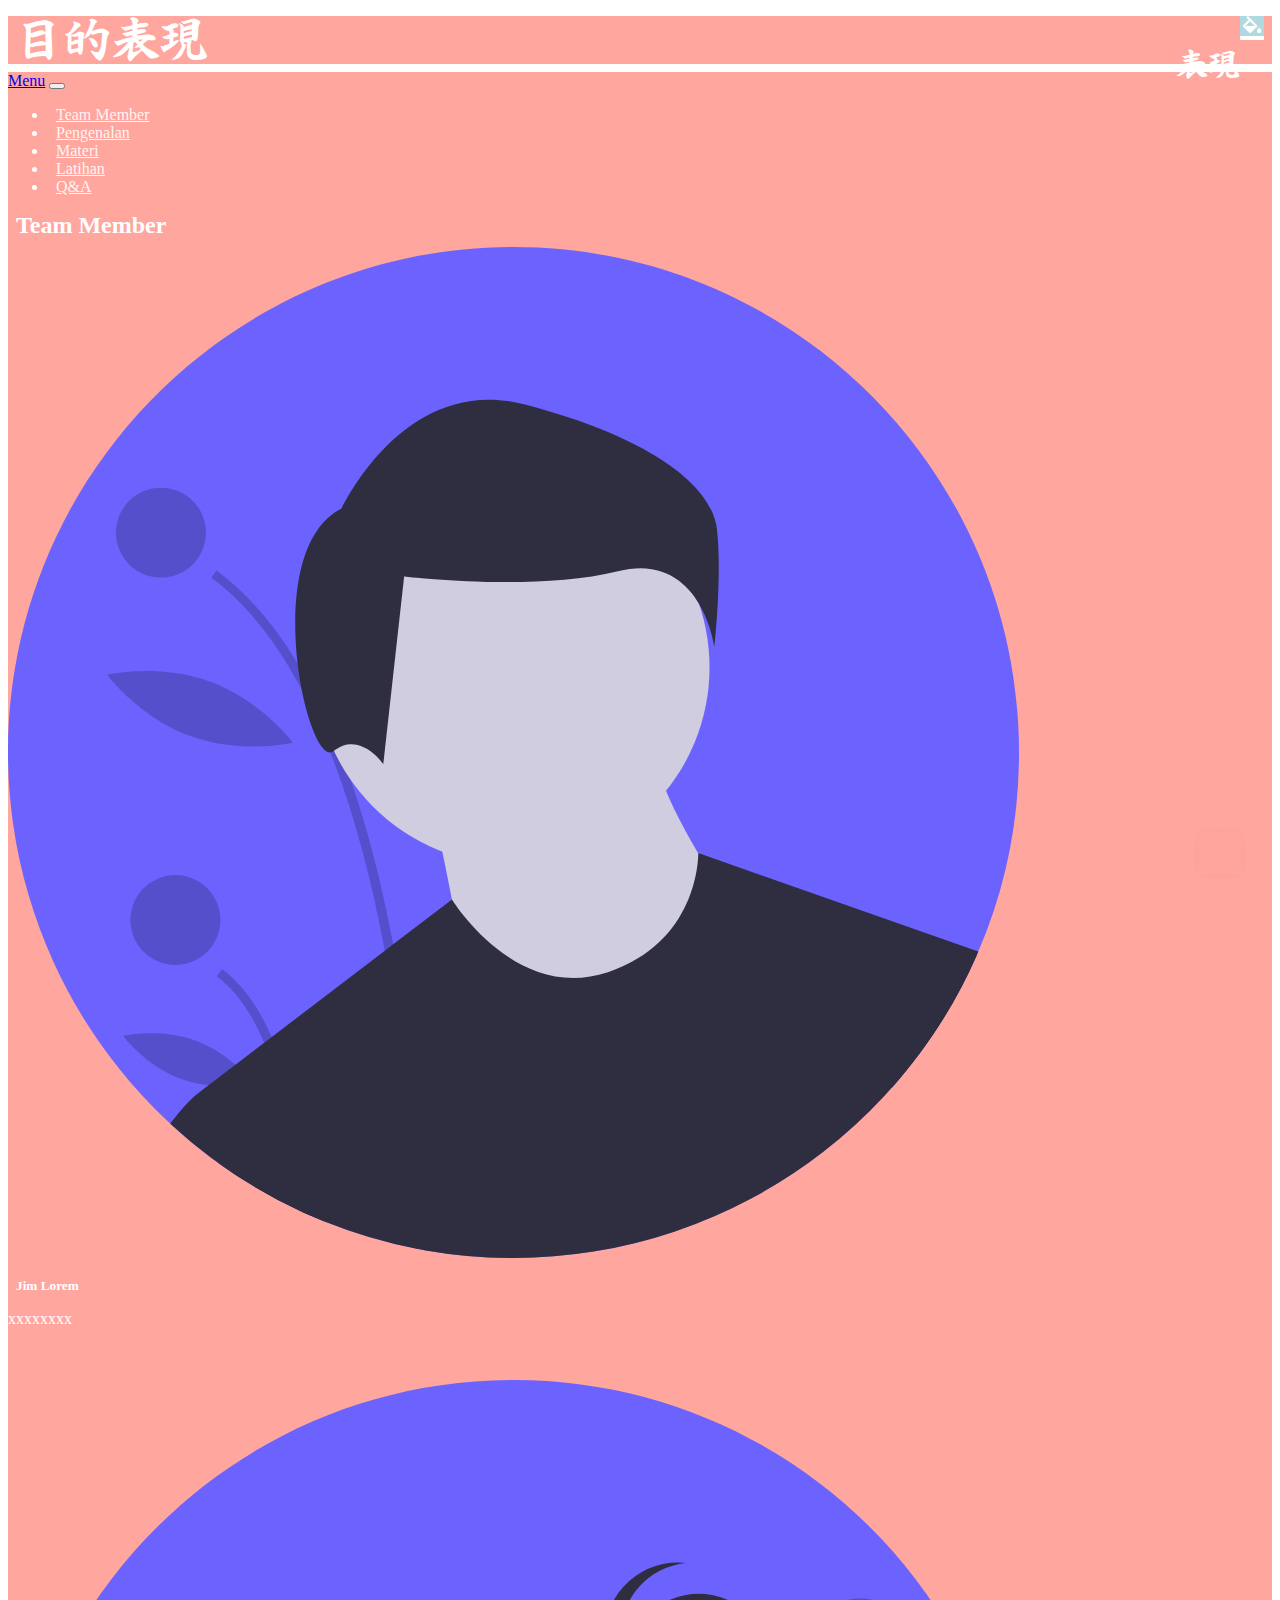
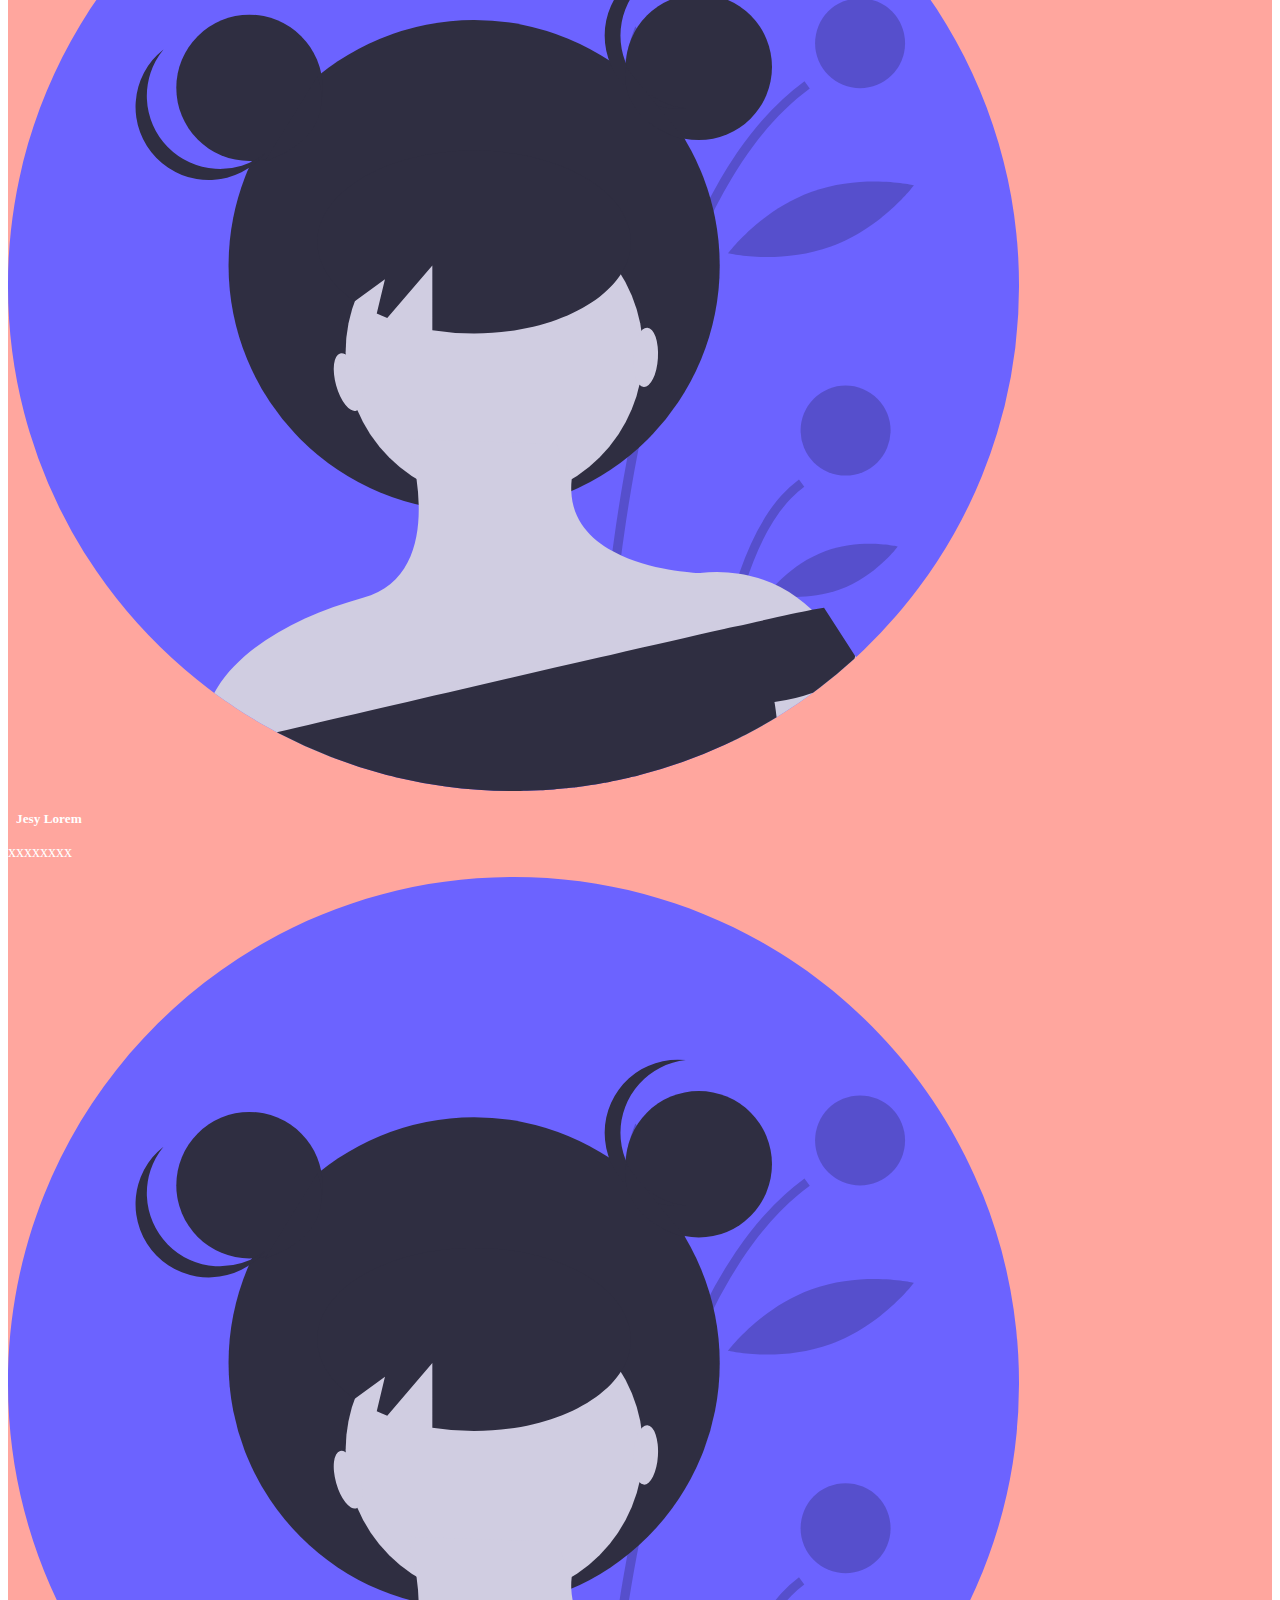
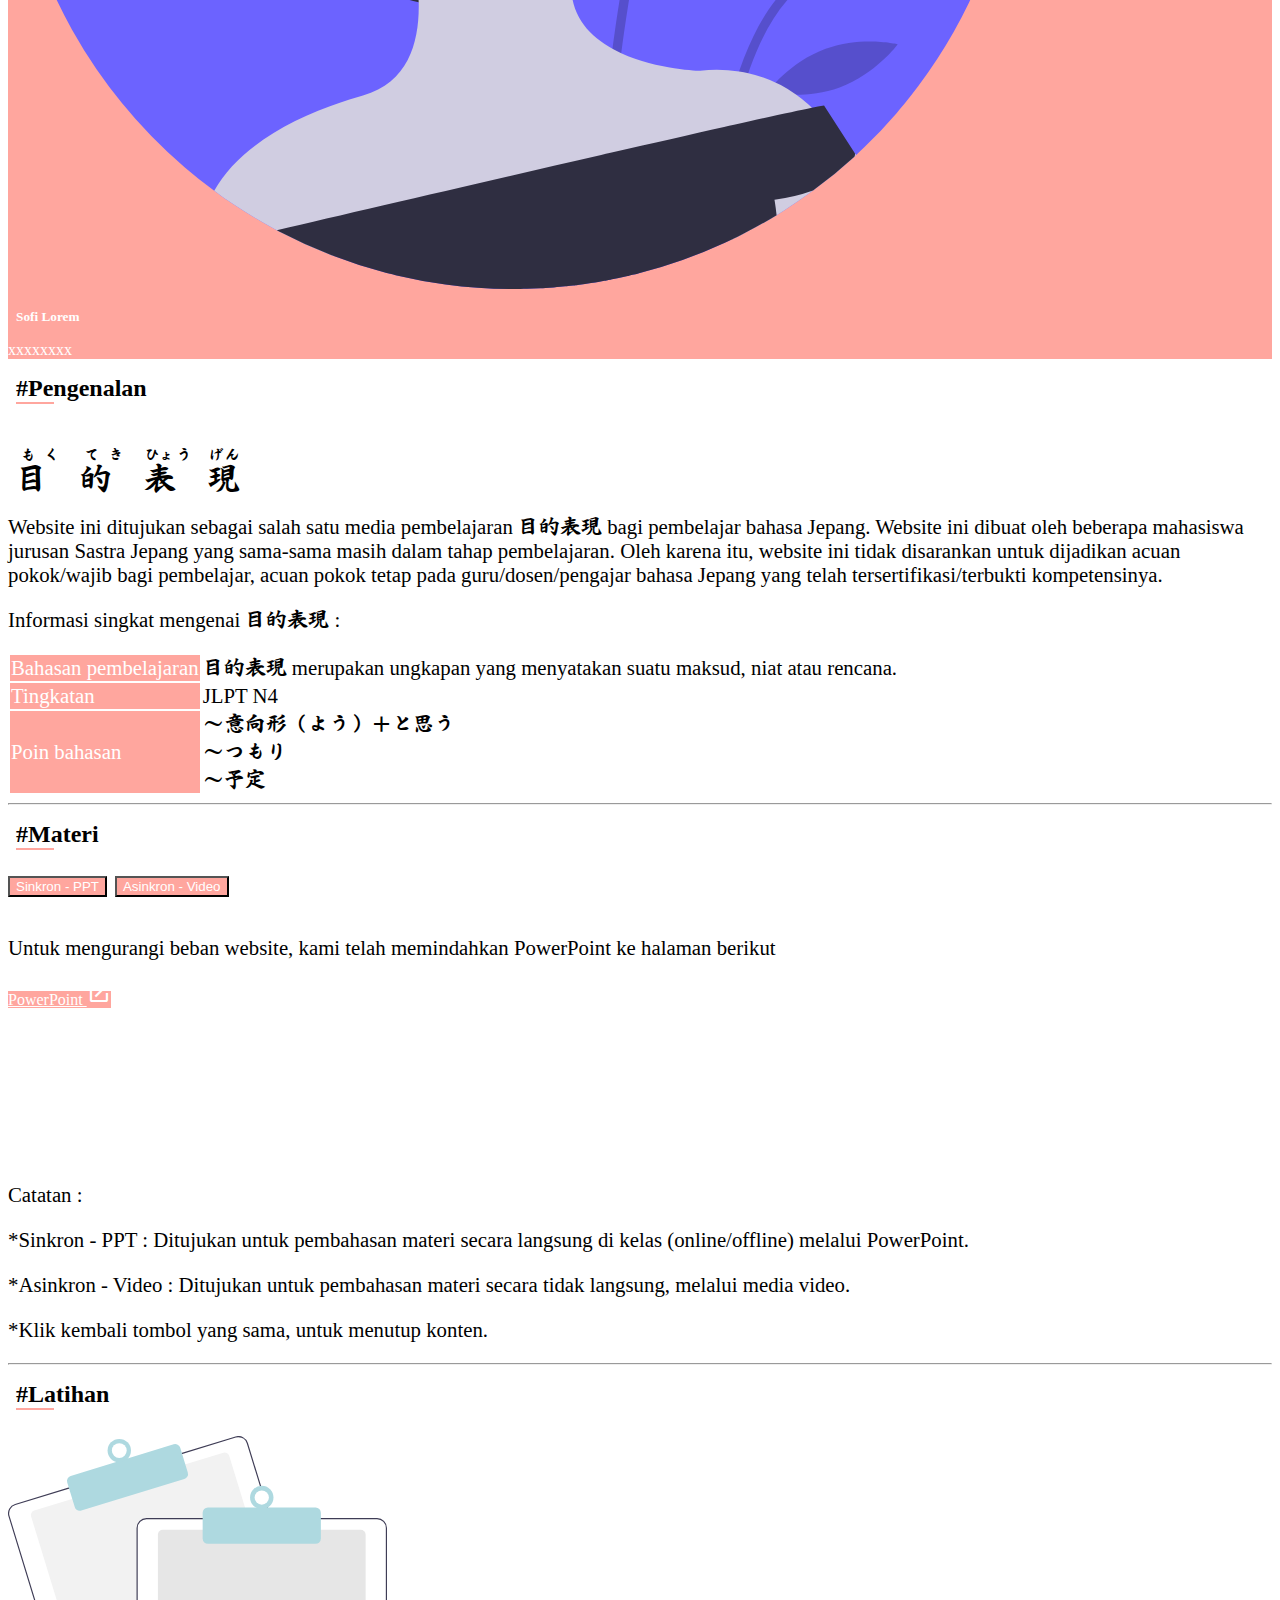
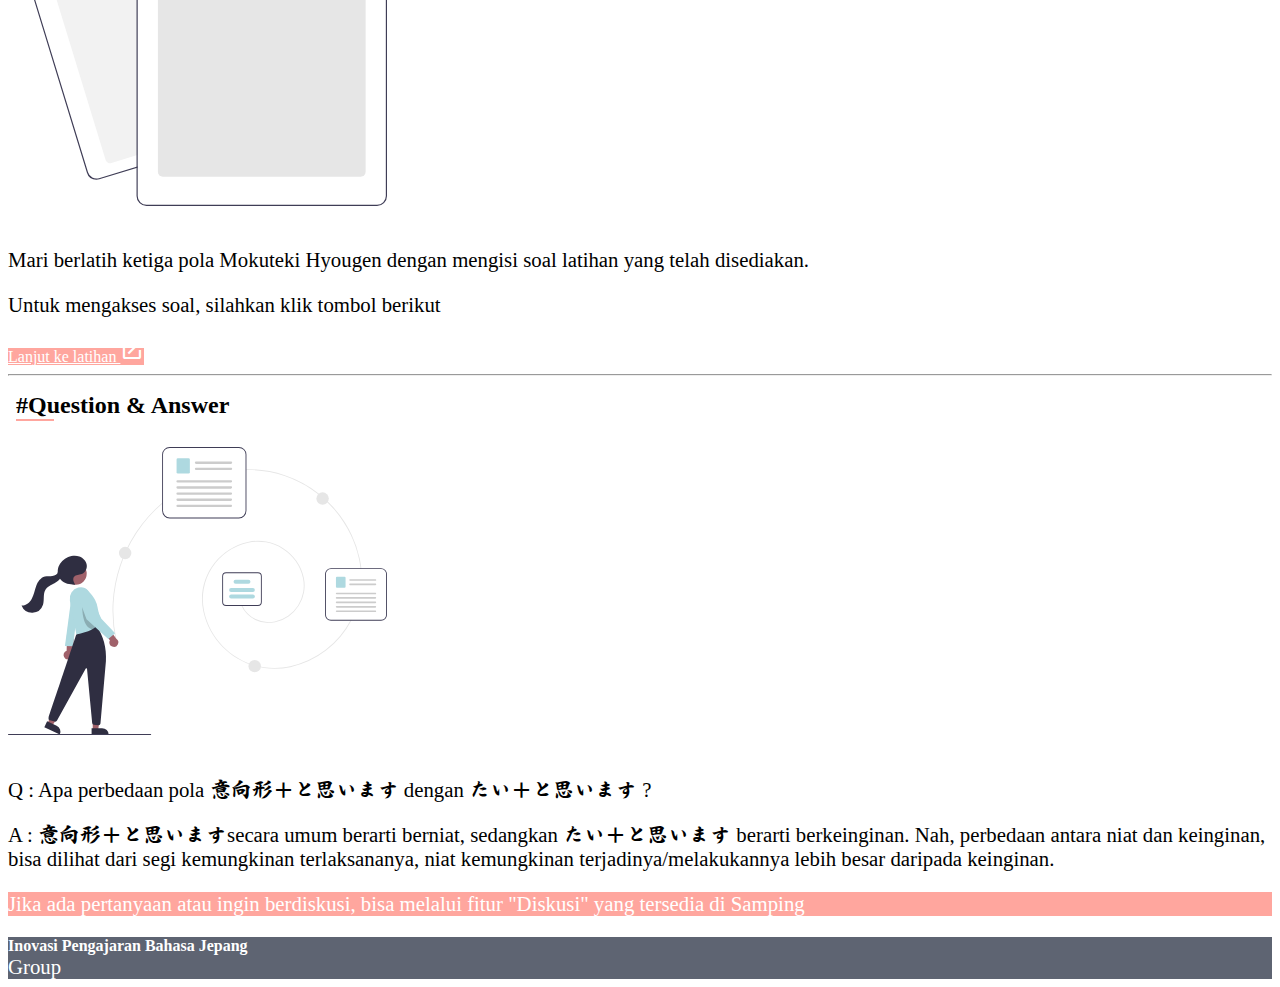
<file: index.html>
<!DOCTYPE html>
<html>
<head>
    <title>Situs Pembelajaran 目的表現</title>
    <meta charset="utf-8">
    <meta name="viewport" content="width=device-width, initial-scale=1">
    <link rel="stylesheet" href="https://cdn.jsdelivr.net/npm/bootstrap@4.5.3/dist/css/bootstrap.min.css" integrity="sha384-TX8t27EcRE3e/ihU7zmQxVncDAy5uIKz4rEkgIXeMed4M0jlfIDPvg6uqKI2xXr2" crossorigin="anonymous">
    <link rel="stylesheet" href="main.css">
    <link href="https://fonts.googleapis.com/icon?family=Material+Icons" rel="stylesheet">
    <script src="main.js"></script>
    <script src="jquery-3.5.1.slim.min.js"></script>
    <script src="https://cdn.jsdelivr.net/npm/popper.js@1.16.1/dist/umd/popper.min.js" integrity="sha384-9/reFTGAW83EW2RDu2S0VKaIzap3H66lZH81PoYlFhbGU+6BZp6G7niu735Sk7lN" crossorigin="anonymous"></script>
    <script src="https://cdn.jsdelivr.net/npm/bootstrap@4.5.3/dist/js/bootstrap.min.js" integrity="sha384-w1Q4orYjBQndcko6MimVbzY0tgp4pWB4lZ7lr30WKz0vr/aWKhXdBNmNb5D92v7s" crossorigin="anonymous"></script>
    <link rel="apple-touch-icon" sizes="180x180" href="/apple-touch-icon.png">
<link rel="icon" type="image/png" sizes="32x32" href="/favicon-32x32.png">
<link rel="icon" type="image/png" sizes="16x16" href="/favicon-16x16.png">
<link rel="manifest" href="/site.webmanifest">
</head>
<body>
  <a href="#" id="toTopBtn" class="cd-top cd-top--is-visible cd-top--fade-out" data-abc="true"></a>
    <div class="container-fluid">
    <div class="row">
    <div class="col text-center bg-salmon p-5">
        <div class="align-self-center">
            <h1 style="font-family: HakusyuKaisyoExtraBold_kk; font-size: 3rem;">目的表現</h1>
        </div>
    </div>
    </div>
    </div>
    <div id="switcher" class="form-inline btn btn-alt topright" style="position: fixed" onclick="switchtheme()" data-toggle="tooltip" data-placement="left" title="Ubah tema"><i class="material-icons">&#xe23a;</i></div>
<!--Nav second + accordion function-->
    <div class="bg-salmon">
      <nav class="navbar navbar-expand-md navbar-dark bg-salmon mx-md-5">
        <a class="navbar-brand" href="#">Menu</a>
        <button class="navbar-toggler" type="button" data-toggle="collapse" data-target="#navbarSupportedContent" aria-controls="navbarSupportedContent" aria-expanded="false" aria-label="Toggle navigation">
          <span class="navbar-toggler-icon"></span>
        </button>
      
        <div class="collapse navbar-collapse" id="navbarSupportedContent">
          <ul class="navbar-nav mr-auto">
            <li class="nav-item">
              <a class="nav-link" data-toggle="collapse" href="#tim" role="button" aria-expanded="false" aria-controls="tim">Team Member</a>
            </li>
            <li class="nav-item">
              <a class="nav-link" href="#pengenalan">Pengenalan</a>
            </li>
            <li class="nav-item">
              <a class="nav-link" href="#materi">Materi</a>
            </li>
            <li class="nav-item">
              <a class="nav-link" href="#latihan">Latihan</a>
            </li>
            <li class="nav-item">
              <a class="nav-link" href="#Q&A">Q&A</a>
            </li>
          </ul>

        </div>
      </nav>
      <div id="tim" class="collapse text-center align-self-center bg-salmon" >
        <h2>Team Member</h2>
        <div class="row">
          <div class="col-4" style="padding: unset;">
            <div class="card">
                <img class="card-img-top" src="male.svg" alt="Card image cap">
                <div class="card-body">
                  <h5 class="card-title">Jim Lorem</h5>
                  <p class="card-text">xxxxxxxx</p>
                </div>
              </div><br><br>
        </div>
        <div class="col-4" style="padding: unset;">
            <div class="card">
                <img class="card-img-top" src="female.svg" alt="Card image cap">
                <div class="card-body">
                  <h5 class="card-title">Jesy Lorem</h5>
                  <p class="card-text">xxxxxxxx</p>
                </div>
              </div>
        </div>
        <div class="col-4" style="padding: unset;">
            <div class="card">
                <img class="card-img-top" src="female.svg" alt="Card image cap">
                <div class="card-body">
                  <h5 class="card-title">Sofi Lorem</h5>
                  <p class="card-text">xxxxxxxx</p>
                </div>
              </div>
        </div>
        </div>
                  
      </div>
    </div>

    <div class="container-fluid" id="konten">
    <div class="row">
        <div class="col text-center align-self-center p-md-5 mx-lg-5" id="pengenalan">
          <h2 class="judul-dec-salmon">#Pengenalan</h2><br>
            <h1 class="font-jp"><span><ruby><span>目</span> <rp>(</rp> <rt>もく</rt> <rp>)</rp></ruby><span><ruby><span>的</span> <rp>(</rp> <rt>てき</rt> <rp>)</rp></ruby><span><ruby><span>表</span> <rp>(</rp> <rt>ひょう</rt> <rp>)</rp></ruby><span><ruby><span>現</span> <rp>(</rp> <rt>げん</rt> <rp>)</rp></ruby></span></span></span></span></h1>
            <p class="text-justify">Website ini ditujukan sebagai salah satu media pembelajaran <span class="font-jp">目的表現</span> bagi pembelajar bahasa Jepang. Website ini dibuat oleh beberapa mahasiswa jurusan Sastra Jepang yang sama-sama masih dalam tahap pembelajaran. Oleh karena itu, website ini tidak disarankan untuk dijadikan acuan pokok/wajib bagi pembelajar, acuan pokok tetap pada guru/dosen/pengajar bahasa Jepang yang telah tersertifikasi/terbukti kompetensinya.</p>
            <p>Informasi singkat mengenai <span class="font-jp">目的表現</span> :</p>
            <table class="table table-bordered"> <tbody> <tr> <td class="bg-salmon"> <p>Bahasan pembelajaran</p> </td> <td> <p><span class="font-jp">目的表現</span> merupakan ungkapan yang menyatakan suatu maksud, niat atau rencana.</p> </td> </tr> <tr> <td class="bg-salmon"> <p>Tingkatan</p> </td> <td> <p>JLPT N4</p> </td> </tr> <tr> <td rowspan="3" class="bg-salmon"> <p>Poin bahasan</p> </td> <td> <p><span class="font-jp">～意向形（よう）＋と思う</span></p> </td> </tr> <tr> <td> <p><span class="font-jp">～つもり</span></p> </td> </tr> <tr> <td> <p><span class="font-jp">～予定</span></p> </td> </tr> </tbody></table>
        </div>
    </div><hr>
    <div class="row">
      <div class="col p-lg-5 mx-lg-5" id="materi">
        <h2 class="judul-dec-salmon">#Materi</h2><br>
        <!--accordion-->
        <div class="text-center">
          <button class="btn btn-lg btn-outline-salmon" data-toggle="collapse" data-target="#ppt" aria-expanded="false" aria-controls="ppt">
            Sinkron - PPT
          </button>&nbsp;
          <button class="btn btn-lg btn-outline-salmon" data-toggle="collapse" data-target="#vid" aria-expanded="false" aria-controls="vid">
            Asinkron - Video
          </button><br><br>
        </div>
        <!--accordion content-->
        <div class="collapse text-center" id="ppt">
          <p>Untuk mengurangi beban website, kami telah memindahkan PowerPoint ke halaman berikut</p>
          <a type="button" class="btn btn-lg btn-outline-salmon" href="ppt.html" target="_blank">PowerPoint&nbsp;<i class="material-icons">open_in_new</i></a> 
        <br>
        </div>
        <div class="collapse embed-responsive embed-responsive-16by9" id="vid">
          <iframe class="embed-responsive-item" src="https://www.youtube.com/embed/MMe6XMk-cm8" frameborder="0" allow="accelerometer; autoplay; clipboard-write; encrypted-media; gyroscope; picture-in-picture" allowfullscreen></iframe>
        </div>
        <p>Catatan :</p>
        <p>*Sinkron - PPT : Ditujukan untuk pembahasan materi secara langsung di kelas (online/offline) melalui PowerPoint.</p>
        <p>*Asinkron - Video : Ditujukan untuk pembahasan materi secara tidak langsung, melalui media video.</p>
        <p>*Klik kembali tombol yang sama, untuk menutup konten.</p>
      </div>
    </div> <hr>
    <div class="row">
        <div class="col text-center align-self-center p-md-5 pb-5 mx-lg-5" id="latihan">
          <h2 class="judul-dec-salmon">#Latihan</h2><br>
            <img style="width: 30%; object-fit: scale-down;" class=" p-md-5" src="nodatasec.svg"><br><br>
            <p>Mari berlatih ketiga pola Mokuteki Hyougen dengan mengisi soal latihan yang telah disediakan.</p>
            <p>Untuk mengakses soal, silahkan klik tombol berikut</p>
            <a type="button" class="btn btn-outline-salmon btn-lg" href="renshuu.html" target="_blank">Lanjut ke latihan&nbsp;<i class="material-icons">open_in_new</i></a>
        </div>
    </div><hr>
    <div class="row">
      <div class="col text-center align-self-center p-md-5 pb-5 mx-lg-5" id="Q&A">
        <h2 class="judul-dec-salmon" style="white-space: nowrap;">#Question & Answer</h2><br>
          <img style="width: 30%; object-fit: scale-down;" class=" p-md-5" src="cloud docs.svg"><br><br>
          <p class="text-justify">Q : Apa perbedaan pola <span class="font-jp">意向形＋と思います</span> dengan <span class="font-jp">たい＋と思います</span> ?</p>
          <p class="text-justify">A : <span class="font-jp">意向形＋と思います</span>secara umum berarti berniat, sedangkan <span class="font-jp">たい＋と思います</span> berarti berkeinginan. Nah, perbedaan antara niat dan keinginan, bisa dilihat dari segi kemungkinan terlaksananya, niat kemungkinan terjadinya/melakukannya lebih besar daripada keinginan.</p>
          <p class="text-justify alert bg-salmon">Jika ada pertanyaan atau ingin berdiskusi, bisa melalui fitur "Diskusi" yang tersedia di Samping</p>
      </div>
  </div>
    <div class="row">
        <footer class="col bg-french px-4 py-5 p-md-5">
            <h1 style="font-family: HakusyuKaisyoExtraBold_kk;" class="d-none d-lg-block right-foot">表現</h1>
            <h4>Inovasi Pengajaran Bahasa Jepang</h4><p>Group</p>
        </footer>
    </div>
    </div>

    <script>
$(function () {
  $('[data-toggle="tooltip"]').tooltip()
})

$(document).ready(function() {
    $(window).scroll(function() {
    if ($(this).scrollTop() > 50) {
    $('#toTopBtn').fadeIn();
    } else {
    $('#toTopBtn').fadeOut();
    }
    });
    
    $('#toTopBtn').click(function() {
    $("html, body").animate({
    scrollTop: 0
    }, 100);
    return false;
    });
    });
    </script>

</body>
</html>
</file>
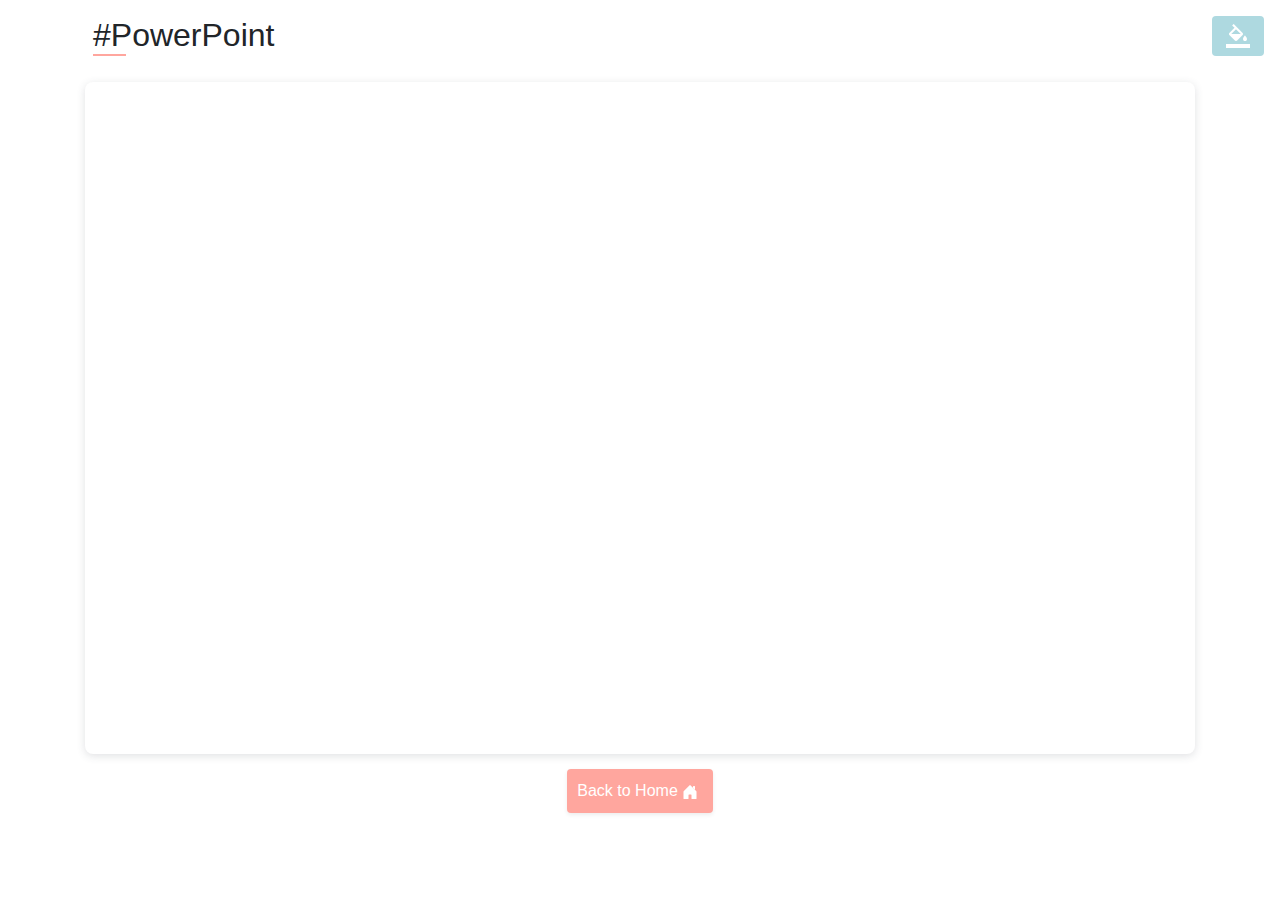
<file: ppt.html>
<!DOCTYPE html>
<html>
    <head>
        <title>PowerPoint</title>
        <meta charset="utf-8">
        <meta name="viewport" content="width=device-width, initial-scale=1">
        <link rel="stylesheet" href="https://maxcdn.bootstrapcdn.com/bootstrap/4.5.2/css/bootstrap.min.css">
        <link rel="stylesheet" href="main.css">
        <link href="https://fonts.googleapis.com/icon?family=Material+Icons" rel="stylesheet">
        <script src="main.js"></script>
        <script src="https://ajax.googleapis.com/ajax/libs/jquery/3.5.1/jquery.min.js"></script>
        <script src="https://cdnjs.cloudflare.com/ajax/libs/popper.js/1.16.0/umd/popper.min.js"></script>
        <script src="https://maxcdn.bootstrapcdn.com/bootstrap/4.5.2/js/bootstrap.min.js"></script>
        <link rel="apple-touch-icon" sizes="180x180" href="/apple-touch-icon.png">
    <link rel="icon" type="image/png" sizes="32x32" href="/favicon-32x32.png">
    <link rel="icon" type="image/png" sizes="16x16" href="/favicon-16x16.png">
    <link rel="manifest" href="/site.webmanifest">
    </head>
    <body>
        <div class="container">
            <div><h2 class="judul-dec-salmon">#PowerPoint</h2></div><div id="switcher" class="form-inline btn btn-alt topright" style="position: fixed" onclick="switchtheme()"><i class="material-icons">&#xe23a;</i></div>
            <div style="position: relative; width: 100%; height: 0; padding-top: 56.2500%; padding-bottom: 48px; box-shadow: 0 2px 8px 0 rgba(63,69,81,0.16); margin-top: 1.6em; margin-bottom: 0.9em; overflow: hidden; border-radius: 8px; will-change: transform;">
   
            </div>
            <div class="text-center">
                <a href="/" class="btn-outline-salmon shadow-sm p-2 btn">Back to Home&nbsp;<svg width="1em" height="1em" viewbox="0 0 16 16" class="bi bi-house-door-fill" fill="currentColor" xmlns="http://www.w3.org/2000/svg">
                    <path d="M6.5 10.995V14.5a.5.5 0 0 1-.5.5H2a.5.5 0 0 1-.5-.5v-7a.5.5 0 0 1 .146-.354l6-6a.5.5 0 0 1 .708 0l6 6a.5.5 0 0 1 .146.354v7a.5.5 0 0 1-.5.5h-4a.5.5 0 0 1-.5-.5V11c0-.25-.25-.5-.5-.5H7c-.25 0-.5.25-.5.495z"/>
                    <path fill-rule="evenodd" d="M13 2.5V6l-2-2V2.5a.5.5 0 0 1 .5-.5h1a.5.5 0 0 1 .5.5z"/>
                  </svg>&nbsp;</a>
            </div><br>
        </div>
    </body>
</html>
</file>
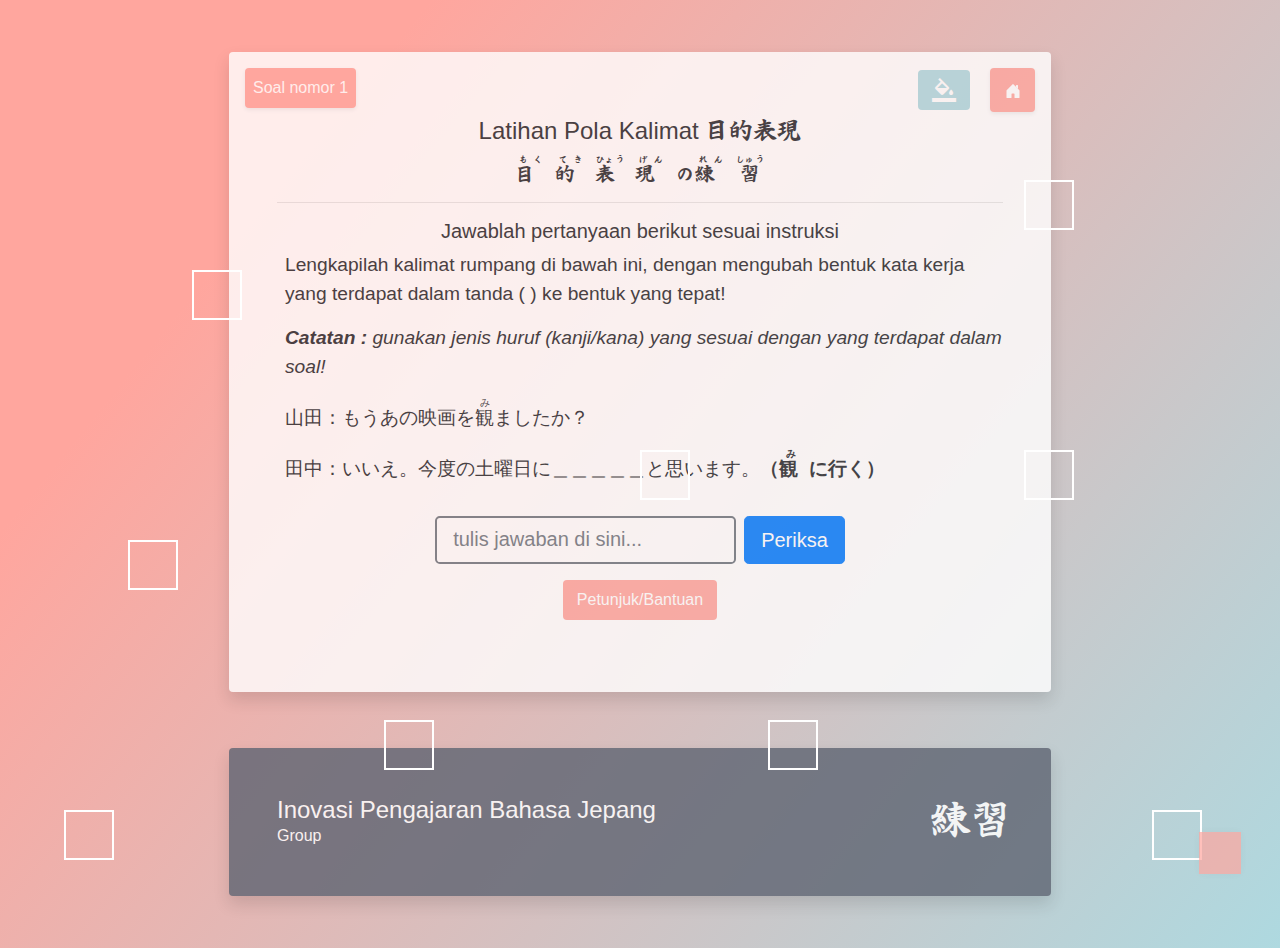
<file: renshuu.html>
<!DOCTYPE html>
<html>
<head>
    <title>目的表現の練習</title>
    <meta charset="utf-8">
    <meta name="viewport" content="width=device-width, initial-scale=1">
    <link rel="stylesheet" href="https://maxcdn.bootstrapcdn.com/bootstrap/4.5.2/css/bootstrap.min.css">
    <link rel="stylesheet" href="main.css">
    <link href="https://fonts.googleapis.com/icon?family=Material+Icons" rel="stylesheet">
    <script src="main.js"></script>
    <script src="https://ajax.googleapis.com/ajax/libs/jquery/3.5.1/jquery.min.js"></script>
    <script src="https://cdnjs.cloudflare.com/ajax/libs/popper.js/1.16.0/umd/popper.min.js"></script>
    <script src="https://maxcdn.bootstrapcdn.com/bootstrap/4.5.2/js/bootstrap.min.js"></script>
    <link rel="apple-touch-icon" sizes="180x180" href="/apple-touch-icon.png">
<link rel="icon" type="image/png" sizes="32x32" href="/favicon-32x32.png">
<link rel="icon" type="image/png" sizes="16x16" href="/favicon-16x16.png">
<link rel="manifest" href="/site.webmanifest">
</head>
<body class="wrapper">
  <a href="#" id="toTopBtn" class="cd-top text-replace js-cd-top cd-top--is-visible cd-top--fade-out" data-abc="true"></a>
    <div class="container-sm">
    <div class="row m-md-5 px-lg-5">
        <div class="col text-center bg-white shadow px-4 py-5 p-md-5 my-sm-1 mx-sm-5 m-3 rounded" style="opacity: 0.8;">
            <h4>Latihan Pola Kalimat <span class="font-jp">目的表現</span></h4>
            <h5 style="font-family: HakusyuKaisyoExtraBold_kk; margin: unset;"><p><span><ruby><span>目</span> <rp>(</rp> <rt>もく</rt> <rp>)</rp></ruby><span><ruby><span>的</span> <rp>(</rp> <rt>てき</rt> <rp>)</rp></ruby><span><ruby><span>表</span> <rp>(</rp> <rt>ひょう</rt> <rp>)</rp></ruby><span><ruby><span>現</span> <rp>(</rp> <rt>げん</rt> <rp>)</rp></ruby><span>の</span><span><ruby><span>練</span> <rp>(</rp> <rt>れん</rt> <rp>)</rp></ruby><span><ruby><span>習</span> <rp>(</rp> <rt>しゅう</rt> <rp>)</rp></ruby></span></span></span></span></span></span></p></h5><hr>
            <h5>Jawablah pertanyaan berikut sesuai instruksi</h5>
            <div class="topright">
            <div id="switcher" class="form-inline btn btn-alt" onclick="switchtheme()"><i class="material-icons">&#xe23a;</i></div>
            <a href="/" class="btn-outline-salmon shadow-sm p-2 btn">&nbsp;<svg width="1em" height="1em" viewbox="0 0 16 16" class="bi bi-house-door-fill" fill="currentColor" xmlns="http://www.w3.org/2000/svg">
              <path d="M6.5 10.995V14.5a.5.5 0 0 1-.5.5H2a.5.5 0 0 1-.5-.5v-7a.5.5 0 0 1 .146-.354l6-6a.5.5 0 0 1 .708 0l6 6a.5.5 0 0 1 .146.354v7a.5.5 0 0 1-.5.5h-4a.5.5 0 0 1-.5-.5V11c0-.25-.25-.5-.5-.5H7c-.25 0-.5.25-.5.495z"/>
              <path fill-rule="evenodd" d="M13 2.5V6l-2-2V2.5a.5.5 0 0 1 .5-.5h1a.5.5 0 0 1 .5.5z"/>
            </svg>&nbsp;</a>
            </div>
            <!--soal 1-->
            <div id="utas1">
                <span class="topleft bg-salmon shadow-sm p-2 rounded">Soal nomor 1</span>

                  <div class="text-dec-1 text-left">
                    <p>Lengkapilah kalimat rumpang di bawah ini, dengan mengubah bentuk kata kerja yang terdapat dalam tanda ( ) ke bentuk yang tepat!</p>
                    <p><i><strong>Catatan : </strong>gunakan jenis huruf (kanji/kana) yang sesuai dengan yang terdapat dalam soal!</i></p>
                    <p>山田<span>：もうあの映画を</span><ruby><span>観</span><rp>(</rp><rt>み</rt><rp>)</rp></ruby><span>ましたか？</span></p>
              <p>田中<span>：いいえ。今度の土曜日に＿＿＿＿＿と思います。<strong>（<ruby><span>観</span>
                <rp>(</rp>
                <rt>み</rt>
                <rp>)</rp>
            </ruby>に行く）</strong></span></p>
                  </div>
                <form class="form-inline justify-content-center" id="soal1">
                    <div class="alert alert-dismissible alert-warning fade show my-0" style="display: none;" id="z1"><button type="button" class="close" data-dismiss="alert">&times;</button><strong>*Harap isi terlebih dahulu jawabannya</strong></div>
                    <input type="text" autocomplete="off" placeholder="tulis jawaban di sini..." id="input-1" class="form-control form-control-lg mr-sm-2 my-3" onclick="kp1()">
                    <button type="submit" onclick="cekjawaban1(); return false;" class="btn btn-primary btn-lg" form="soal1">Periksa</button>
                    <span style="display: none;" id="kj1">観に行こう</span>
                </form>
                <div class="alert alert-success" style="display: none;" id="y1"><svg width="1em" height="1em" viewbox="0 0 16 16" class="bi bi-bookmark-check-fill topright2" fill="currentColor" xmlns="http://www.w3.org/2000/svg">
                    <path fill-rule="evenodd" d="M4 0a2 2 0 0 0-2 2v13.5a.5.5 0 0 0 .74.439L8 13.069l5.26 2.87A.5.5 0 0 0 14 15.5V2a2 2 0 0 0-2-2H4zm6.854 5.854a.5.5 0 0 0-.708-.708L7.5 7.793 6.354 6.646a.5.5 0 1 0-.708.708l1.5 1.5a.5.5 0 0 0 .708 0l3-3z"/>
                  </svg><h3 class="alert-heading font-jp"><ruby>正<rp>(</rp> <rt>せい</rt> <rp>)</rp> </ruby><ruby>解<rp>(</rp> <rt>かい</rt> <rp>)</rp> </ruby></h3> Jawaban Anda <strong>Benar!</strong><p>今度の土曜日に<strong>観に行こう</strong>と思います。</p></div>
                <div class="alert alert-danger" style="display: none;" id="x1"><svg width="1em" height="1em" viewbox="0 0 16 16" class="bi bi-bookmark-x-fill topright2" fill="currentColor" xmlns="http://www.w3.org/2000/svg">
                    <path fill-rule="evenodd" d="M4 0a2 2 0 0 0-2 2v13.5a.5.5 0 0 0 .74.439L8 13.069l5.26 2.87A.5.5 0 0 0 14 15.5V2a2 2 0 0 0-2-2H4zm2.854 5.146a.5.5 0 1 0-.708.708L7.293 7 6.146 8.146a.5.5 0 1 0 .708.708L8 7.707l1.146 1.147a.5.5 0 1 0 .708-.708L8.707 7l1.147-1.146a.5.5 0 0 0-.708-.708L8 6.293 6.854 5.146z"/>
                  </svg><h3 class="alert-heading font-jp"><ruby>不<rp>(</rp> <rt>ふ</rt> <rp>)</rp> </ruby><ruby>正<rp>(</rp> <rt>せい</rt> <rp>)</rp> </ruby><ruby>解<rp>(</rp> <rt>かい</rt> <rp>)</rp> </ruby></h3>Jawaban Anda Salah! &ThinSpace;<br><a class="alert-link btn btn-danger" style="color: #fff" onclick="show1()">Coba lagi</a><p><i><strong>Catatan : </strong>gunakan jenis huruf (kanji/kana) yang sesuai dengan yang terdapat dalam soal. Tidak perlu menuliskan kalimat secara keseluruhan, cukup jawabannya saja. Ingat kembali materi yang telah dipelajari!</i></p></div>
                <a class="btn btn-success float-md-right my-2" style="display: none;" id="next1" onclick="next1()">Ke Soal Berikutnya</a>
            </div>
            <!--soal 2-->
            <div id="utas2" style="display: none;">
                <span class="topleft bg-salmon shadow-sm p-2 rounded">Soal nomor 2</span>

                  <div class="text-dec-1 text-left">
                    <p>Lengkapilah kalimat rumpang di bawah ini, dengan mengubah bentuk kata kerja yang terdapat dalam tanda ( ) ke bentuk yang tepat!</p>
                    <p><i><strong>Catatan : </strong>gunakan jenis huruf (kanji/kana) yang sesuai dengan yang terdapat dalam soal!</i></p>
                    <p>山田：人気の映画だったのに<ruby><span>観</span><rp>(</rp><rt>み</rt><rp>)</rp></ruby>ていなかったの？</p>
                    <p>田中：うん、あとでビデオを借りて＿＿＿＿と思っていたから・・・。<strong>（<ruby><span>観</span><rp>(</rp><rt>み</rt><rp>)</rp></ruby>ます）</strong></p>
                  </div>
                <form class="form-inline justify-content-center" id="soal2">
                    <div class="alert alert-dismissible alert-warning fade show my-0" style="display: none;" id="z2"><button type="button" class="close" data-dismiss="alert">&times;</button><strong>*Harap isi terlebih dahulu jawabannya</strong></div>
                    <input type="text" autocomplete="off" placeholder="tulis jawaban di sini..." id="input-2" class="form-control form-control-lg mr-sm-2 my-3" onclick="kp2()">
                    <button type="submit" onclick="cekjawaban2(); return false;" class="btn btn-primary btn-lg" form="soal2">Periksa</button>
                    <span style="display: none;" id="kj2">観よう</span>
                </form>
                <div class="alert alert-success" style="display: none;" id="y2"><svg width="1em" height="1em" viewbox="0 0 16 16" class="bi bi-bookmark-check-fill topright2" fill="currentColor" xmlns="http://www.w3.org/2000/svg">
                    <path fill-rule="evenodd" d="M4 0a2 2 0 0 0-2 2v13.5a.5.5 0 0 0 .74.439L8 13.069l5.26 2.87A.5.5 0 0 0 14 15.5V2a2 2 0 0 0-2-2H4zm6.854 5.854a.5.5 0 0 0-.708-.708L7.5 7.793 6.354 6.646a.5.5 0 1 0-.708.708l1.5 1.5a.5.5 0 0 0 .708 0l3-3z"/>
                  </svg><h3 class="alert-heading font-jp"><ruby>正<rp>(</rp> <rt>せい</rt> <rp>)</rp> </ruby><ruby>解<rp>(</rp> <rt>かい</rt> <rp>)</rp> </ruby></h3> Jawaban Anda <strong>Benar!</strong><p>あとでビデオを借りて<strong>観よう</strong>と思っていたから・・・。</p></div>
                <div class="alert alert-danger" style="display: none;" id="x2"><svg width="1em" height="1em" viewbox="0 0 16 16" class="bi bi-bookmark-x-fill topright2" fill="currentColor" xmlns="http://www.w3.org/2000/svg">
                    <path fill-rule="evenodd" d="M4 0a2 2 0 0 0-2 2v13.5a.5.5 0 0 0 .74.439L8 13.069l5.26 2.87A.5.5 0 0 0 14 15.5V2a2 2 0 0 0-2-2H4zm2.854 5.146a.5.5 0 1 0-.708.708L7.293 7 6.146 8.146a.5.5 0 1 0 .708.708L8 7.707l1.146 1.147a.5.5 0 1 0 .708-.708L8.707 7l1.147-1.146a.5.5 0 0 0-.708-.708L8 6.293 6.854 5.146z"/>
                  </svg><h3 class="alert-heading font-jp"><ruby>不<rp>(</rp> <rt>ふ</rt> <rp>)</rp> </ruby><ruby>正<rp>(</rp> <rt>せい</rt> <rp>)</rp> </ruby><ruby>解<rp>(</rp> <rt>かい</rt> <rp>)</rp> </ruby></h3>Jawaban Anda Salah! &ThinSpace;<br><a class="alert-link btn btn-danger" style="color: #fff" onclick="show2()">Coba lagi</a><p><i><strong>Catatan : </strong>gunakan jenis huruf (kanji/kana) yang sesuai dengan yang terdapat dalam soal. Tidak perlu menuliskan kalimat secara keseluruhan, cukup jawabannya saja. Ingat kembali materi yang telah dipelajari!</i></p></div>
                <a class="btn btn-success float-md-right my-2" style="display: none;" id="next2" onclick="next2()">Ke Soal Berikutnya</a>
            </div>
            <!--soal 3-->
            <div id="utas3" style="display: none;">
                <span class="topleft bg-salmon shadow-sm p-2 rounded">Soal nomor 3</span>

                  <div class="text-dec-1 text-left">
                    <p>Lengkapilah kalimat rumpang di bawah ini, dengan memilih salah satu bentuk yang terdapat dalam tanda ( ) lalu tuliskan di kolom yang tersedia!</p>
                    <p><i><strong>Catatan : </strong>gunakan jenis huruf (kanji/kana) yang sesuai dengan yang terdapat dalam soal!</i></p>
                    <p>ああ、おいしかった。このレストランにはまた来ようと<strong>（思います／思っています）</strong>。</p>
                  </div>
                <form class="form-inline justify-content-center" id="soal3">
                    <div class="alert alert-dismissible alert-warning fade show my-0" style="display: none;" id="z3"><button type="button" class="close" data-dismiss="alert">&times;</button><strong>*Harap isi terlebih dahulu jawabannya</strong></div>
                    <input type="text" autocomplete="off" placeholder="tulis jawaban di sini..." id="input-3" class="form-control form-control-lg mr-sm-2 my-3" onclick="kp3()">
                    <button type="submit" onclick="cekjawaban3(); return false;" class="btn btn-primary btn-lg" form="soal3">Periksa</button>
                    <span style="display: none;" id="kj3">思います</span>
                </form>
                <div class="alert alert-success" style="display: none;" id="y3"><svg width="1em" height="1em" viewbox="0 0 16 16" class="bi bi-bookmark-check-fill topright2" fill="currentColor" xmlns="http://www.w3.org/2000/svg">
                    <path fill-rule="evenodd" d="M4 0a2 2 0 0 0-2 2v13.5a.5.5 0 0 0 .74.439L8 13.069l5.26 2.87A.5.5 0 0 0 14 15.5V2a2 2 0 0 0-2-2H4zm6.854 5.854a.5.5 0 0 0-.708-.708L7.5 7.793 6.354 6.646a.5.5 0 1 0-.708.708l1.5 1.5a.5.5 0 0 0 .708 0l3-3z"/>
                  </svg><h3 class="alert-heading font-jp"><ruby>正<rp>(</rp> <rt>せい</rt> <rp>)</rp> </ruby><ruby>解<rp>(</rp> <rt>かい</rt> <rp>)</rp> </ruby></h3> Jawaban Anda <strong>Benar!</strong><p>ああ、おいしかった。このレストランにはまた来ようと<strong>思います</strong>。</p>
                <p>Pada kalimat di atas, menunjukkan bahwa pembicara memutuskan melakukan sesuatu, lalu mengungkapkannya.</p>
                </div>
                <div class="alert alert-danger" style="display: none;" id="x3"><svg width="1em" height="1em" viewbox="0 0 16 16" class="bi bi-bookmark-x-fill topright2" fill="currentColor" xmlns="http://www.w3.org/2000/svg">
                    <path fill-rule="evenodd" d="M4 0a2 2 0 0 0-2 2v13.5a.5.5 0 0 0 .74.439L8 13.069l5.26 2.87A.5.5 0 0 0 14 15.5V2a2 2 0 0 0-2-2H4zm2.854 5.146a.5.5 0 1 0-.708.708L7.293 7 6.146 8.146a.5.5 0 1 0 .708.708L8 7.707l1.146 1.147a.5.5 0 1 0 .708-.708L8.707 7l1.147-1.146a.5.5 0 0 0-.708-.708L8 6.293 6.854 5.146z"/>
                  </svg><h3 class="alert-heading font-jp"><ruby>不<rp>(</rp> <rt>ふ</rt> <rp>)</rp> </ruby><ruby>正<rp>(</rp> <rt>せい</rt> <rp>)</rp> </ruby><ruby>解<rp>(</rp> <rt>かい</rt> <rp>)</rp> </ruby></h3>Jawaban Anda Salah! &ThinSpace;<br><a class="alert-link btn btn-danger" style="color: #fff" onclick="show3()">Coba lagi</a><p><i><strong>Catatan : </strong>gunakan jenis huruf (kanji/kana) yang sesuai dengan yang terdapat dalam soal. Tidak perlu menuliskan kalimat secara keseluruhan, cukup jawabannya saja. Ingat kembali materi yang telah dipelajari!</i></p></div>
                <a class="btn btn-success float-md-right float-lg-right float-xl-right my-2" style="display: none;" id="next3" onclick="next3()">Ke Soal Berikutnya</a>
            </div>
            <!--soal 4-->
            <div id="utas4" style="display: none;">
                <span class="topleft bg-salmon shadow-sm p-2 rounded">Soal nomor 4</span>

                  <div class="text-dec-1 text-left">
                    <p>Lengkapilah kalimat rumpang di bawah ini, dengan memilih salah satu bentuk yang terdapat dalam tanda ( ) lalu tuliskan di kolom yang tersedia!</p>
                    <p><i><strong>Catatan : </strong>gunakan jenis huruf (kanji/kana) yang sesuai dengan yang terdapat dalam soal!</i></p>
                    <p>タバコをやめようとずっと<strong>（思います／思っています）</strong>が、なかなかやめられません。</p>
                  </div>
                <form class="form-inline justify-content-center" id="soal4">
                    <div class="alert alert-dismissible alert-warning fade show my-0" style="display: none;" id="z4"><button type="button" class="close" data-dismiss="alert">&times;</button><strong>*Harap isi terlebih dahulu jawabannya</strong></div>
                    <input type="text" autocomplete="off" placeholder="tulis jawaban di sini..." id="input-4" class="form-control form-control-lg mr-sm-2 my-3" onclick="kp4()">
                    <button type="submit" onclick="cekjawaban4(); return false;" class="btn btn-primary btn-lg" form="soal4">Periksa</button>
                    <span style="display: none;" id="kj4">思っています</span>
                </form>
                <div class="alert alert-success" style="display: none;" id="y4"><svg width="1em" height="1em" viewbox="0 0 16 16" class="bi bi-bookmark-check-fill topright2" fill="currentColor" xmlns="http://www.w3.org/2000/svg">
                    <path fill-rule="evenodd" d="M4 0a2 2 0 0 0-2 2v13.5a.5.5 0 0 0 .74.439L8 13.069l5.26 2.87A.5.5 0 0 0 14 15.5V2a2 2 0 0 0-2-2H4zm6.854 5.854a.5.5 0 0 0-.708-.708L7.5 7.793 6.354 6.646a.5.5 0 1 0-.708.708l1.5 1.5a.5.5 0 0 0 .708 0l3-3z"/>
                  </svg><h3 class="alert-heading font-jp"><ruby>正<rp>(</rp> <rt>せい</rt> <rp>)</rp> </ruby><ruby>解<rp>(</rp> <rt>かい</rt> <rp>)</rp> </ruby></h3> Jawaban Anda <strong>Benar!</strong><p>タバコをやめようとずっと<strong>思っています</strong>が、なかなかやめられません。</p>
                <p>Pola kalimat di atas menunjukkan bahwa pembicara sudah sejak lama bermaksud melakukan sesuatu.</p>
                </div>
                <div class="alert alert-danger" style="display: none;" id="x4"><svg width="1em" height="1em" viewbox="0 0 16 16" class="bi bi-bookmark-x-fill topright2" fill="currentColor" xmlns="http://www.w3.org/2000/svg">
                    <path fill-rule="evenodd" d="M4 0a2 2 0 0 0-2 2v13.5a.5.5 0 0 0 .74.439L8 13.069l5.26 2.87A.5.5 0 0 0 14 15.5V2a2 2 0 0 0-2-2H4zm2.854 5.146a.5.5 0 1 0-.708.708L7.293 7 6.146 8.146a.5.5 0 1 0 .708.708L8 7.707l1.146 1.147a.5.5 0 1 0 .708-.708L8.707 7l1.147-1.146a.5.5 0 0 0-.708-.708L8 6.293 6.854 5.146z"/>
                  </svg><h3 class="alert-heading font-jp"><ruby>不<rp>(</rp> <rt>ふ</rt> <rp>)</rp> </ruby><ruby>正<rp>(</rp> <rt>せい</rt> <rp>)</rp> </ruby><ruby>解<rp>(</rp> <rt>かい</rt> <rp>)</rp> </ruby></h3>Jawaban Anda Salah! &ThinSpace;<br><a class="alert-link btn btn-danger" style="color: #fff" onclick="show4()">Coba lagi</a><p><i><strong>Catatan : </strong>gunakan jenis huruf (kanji/kana) yang sesuai dengan yang terdapat dalam soal. Tidak perlu menuliskan kalimat secara keseluruhan, cukup jawabannya saja. Ingat kembali materi yang telah dipelajari!</i></p></div>
                <a class="btn btn-success float-md-right float-lg-right float-xl-right my-2" style="display: none;" id="next4" onclick="next4()">Ke Soal Berikutnya</a>
            </div>
            <!--soal 5-->
            <div id="utas5" style="display: none;">
                <span class="topleft bg-salmon shadow-sm p-2 rounded">Soal nomor 5</span>

                  <div class="text-dec-1 text-left">
                    <p>Lengkapilah kalimat rumpang di bawah ini, dengan memilih salah satu bentuk yang terdapat dalam tanda ( ) lalu tuliskan di kolom yang tersedia!</p>
                    <p><i><strong>Catatan : </strong>gunakan jenis huruf (kanji/kana) yang sesuai dengan yang terdapat dalam soal!</i></p>
                    <p>彼は<span><ruby><span>喫</span><rp>(</rp><rt>きっ</rt><rp>)</rp></ruby>
                      <span><ruby><span>茶</span><rp>(</rp><rt>さ</rt><rp>)</rp></ruby>
                      <span><ruby><span>店</span><rp>(</rp><rt>てん</rt><rp>)</rp></ruby></span></span></span>を作ろうと<strong>（思います／思っています）</strong>。</p>
                  </div>
                <form class="form-inline justify-content-center" id="soal5">
                    <div class="alert alert-dismissible alert-warning fade show my-0" style="display: none;" id="z5"><button type="button" class="close" data-dismiss="alert">&times;</button><strong>*Harap isi terlebih dahulu jawabannya</strong></div>
                    <input type="text" autocomplete="off" placeholder="tulis jawaban di sini..." id="input-5" class="form-control form-control-lg mr-sm-2 my-3" onclick="kp5()">
                    <button type="submit" onclick="cekjawaban5(); return false;" class="btn btn-primary btn-lg" form="soal5">Periksa</button>
                    <span style="display: none;" id="kj5">思っています</span>
                </form>
                <div class="alert alert-success" style="display: none;" id="y5"><svg width="1em" height="1em" viewbox="0 0 16 16" class="bi bi-bookmark-check-fill topright2" fill="currentColor" xmlns="http://www.w3.org/2000/svg">
                    <path fill-rule="evenodd" d="M4 0a2 2 0 0 0-2 2v13.5a.5.5 0 0 0 .74.439L8 13.069l5.26 2.87A.5.5 0 0 0 14 15.5V2a2 2 0 0 0-2-2H4zm6.854 5.854a.5.5 0 0 0-.708-.708L7.5 7.793 6.354 6.646a.5.5 0 1 0-.708.708l1.5 1.5a.5.5 0 0 0 .708 0l3-3z"/>
                  </svg><h3 class="alert-heading font-jp"><ruby>正<rp>(</rp> <rt>せい</rt> <rp>)</rp> </ruby><ruby>解<rp>(</rp> <rt>かい</rt> <rp>)</rp> </ruby></h3> Jawaban Anda <strong>Benar!</strong><p>彼は<span><ruby><span>喫</span><rp>(</rp><rt>きっ</rt><rp>)</rp></ruby>
                    <span><ruby><span>茶</span><rp>(</rp><rt>さ</rt><rp>)</rp></ruby>
                    <span><ruby><span>店</span><rp>(</rp><rt>てん</rt><rp>)</rp></ruby></span></span></span>を作ろうと<strong>思っています</strong>。</p>
                <p>Pola 意向形＋と思っています bisa digunakan untuk menyatakan maksud dari orang ke tiga, sedangkan 意向形＋と思います hanya bisa menyatakan maksud pembicara.</p>
                </div>
                <div class="alert alert-danger" style="display: none;" id="x5"><svg width="1em" height="1em" viewbox="0 0 16 16" class="bi bi-bookmark-x-fill topright2" fill="currentColor" xmlns="http://www.w3.org/2000/svg">
                    <path fill-rule="evenodd" d="M4 0a2 2 0 0 0-2 2v13.5a.5.5 0 0 0 .74.439L8 13.069l5.26 2.87A.5.5 0 0 0 14 15.5V2a2 2 0 0 0-2-2H4zm2.854 5.146a.5.5 0 1 0-.708.708L7.293 7 6.146 8.146a.5.5 0 1 0 .708.708L8 7.707l1.146 1.147a.5.5 0 1 0 .708-.708L8.707 7l1.147-1.146a.5.5 0 0 0-.708-.708L8 6.293 6.854 5.146z"/>
                  </svg><h3 class="alert-heading font-jp"><ruby>不<rp>(</rp> <rt>ふ</rt> <rp>)</rp> </ruby><ruby>正<rp>(</rp> <rt>せい</rt> <rp>)</rp> </ruby><ruby>解<rp>(</rp> <rt>かい</rt> <rp>)</rp> </ruby></h3>Jawaban Anda Salah! &ThinSpace;<br><a class="alert-link btn btn-danger" style="color: #fff" onclick="show5()">Coba lagi</a><p><i><strong>Catatan : </strong>gunakan jenis huruf (kanji/kana) yang sesuai dengan yang terdapat dalam soal. Tidak perlu menuliskan kalimat secara keseluruhan, cukup jawabannya saja. Ingat kembali materi yang telah dipelajari!</i></p></div>
                <a class="btn btn-success float-md-right float-lg-right float-xl-right my-2" style="display: none;" id="next5" onclick="next5()">Ke Soal Berikutnya</a>
            </div>
            <!--soal 6-->
            <div id="utas6" style="display: none;">
              <span class="topleft bg-salmon shadow-sm p-2 rounded">Soal nomor 6</span>

                <div class="text-dec-1 text-left">
                  <p>Lengkapilah kalimat rumpang di bawah ini, dengan mengubah bentuk kata kerja yang terdapat dalam tanda ( ) ke bentuk yang tepat!</p>
                  <p><i><strong>Catatan : </strong>gunakan jenis huruf (kanji/kana) yang sesuai dengan yang terdapat dalam soal!</i></p>
                  <p>今晩、友だちの部屋に＿＿＿＿＿つもりです。<strong>（<ruby>泊<rp>(</rp> <rt>と</rt> <rp>)</rp> </ruby>まります）</strong></p>
                </div>
              <form class="form-inline justify-content-center" id="soal6">
                  <div class="alert alert-dismissible alert-warning fade show my-0" style="display: none;" id="z6"><button type="button" class="close" data-dismiss="alert">&times;</button><strong>*Harap isi terlebih dahulu jawabannya</strong></div>
                  <input type="text" autocomplete="off" placeholder="tulis jawaban di sini..." id="input-6" class="form-control form-control-lg mr-sm-2 my-3" onclick="kp6()">
                  <button type="submit" onclick="cekjawaban6(); return false;" class="btn btn-primary btn-lg" form="soal6">Periksa</button>
                  <span style="display: none;" id="kj6">泊まる</span>
              </form>
              <div class="alert alert-success" style="display: none;" id="y6"><svg width="1em" height="1em" viewbox="0 0 16 16" class="bi bi-bookmark-check-fill topright2" fill="currentColor" xmlns="http://www.w3.org/2000/svg">
                  <path fill-rule="evenodd" d="M4 0a2 2 0 0 0-2 2v13.5a.5.5 0 0 0 .74.439L8 13.069l5.26 2.87A.5.5 0 0 0 14 15.5V2a2 2 0 0 0-2-2H4zm6.854 5.854a.5.5 0 0 0-.708-.708L7.5 7.793 6.354 6.646a.5.5 0 1 0-.708.708l1.5 1.5a.5.5 0 0 0 .708 0l3-3z"/>
                </svg><h3 class="alert-heading font-jp"><ruby>正<rp>(</rp> <rt>せい</rt> <rp>)</rp> </ruby><ruby>解<rp>(</rp> <rt>かい</rt> <rp>)</rp> </ruby></h3> Jawaban Anda <strong>Benar!</strong><p>今晩、友だちの部屋に<ruby>泊<rp>(</rp> <rt>と</rt> <rp>)</rp> </ruby>まるつもりです。</p></div>
              <div class="alert alert-danger" style="display: none;" id="x6"><svg width="1em" height="1em" viewbox="0 0 16 16" class="bi bi-bookmark-x-fill topright2" fill="currentColor" xmlns="http://www.w3.org/2000/svg">
                  <path fill-rule="evenodd" d="M4 0a2 2 0 0 0-2 2v13.5a.5.5 0 0 0 .74.439L8 13.069l5.26 2.87A.5.5 0 0 0 14 15.5V2a2 2 0 0 0-2-2H4zm2.854 5.146a.5.5 0 1 0-.708.708L7.293 7 6.146 8.146a.5.5 0 1 0 .708.708L8 7.707l1.146 1.147a.5.5 0 1 0 .708-.708L8.707 7l1.147-1.146a.5.5 0 0 0-.708-.708L8 6.293 6.854 5.146z"/>
                </svg><h3 class="alert-heading font-jp"><ruby>不<rp>(</rp> <rt>ふ</rt> <rp>)</rp> </ruby><ruby>正<rp>(</rp> <rt>せい</rt> <rp>)</rp> </ruby><ruby>解<rp>(</rp> <rt>かい</rt> <rp>)</rp> </ruby></h3>Jawaban Anda Salah! &ThinSpace;<br><a class="alert-link btn btn-danger" style="color: #fff" onclick="show6()">Coba lagi</a><p><i><strong>Catatan : </strong>gunakan jenis huruf (kanji/kana) yang sesuai dengan yang terdapat dalam soal. Tidak perlu menuliskan kalimat secara keseluruhan, cukup jawabannya saja. Ingat kembali materi yang telah dipelajari!</i></p></div>
              <a class="btn btn-success float-md-right float-lg-right float-xl-right my-2" style="display: none;" id="next6" onclick="next6()">Ke Soal Berikutnya</a>
          </div>
          <!--soal 7-->
          <div id="utas7" style="display: none;">
              <span class="topleft bg-salmon shadow-sm p-2 rounded">Soal nomor 7</span>

                <div class="text-dec-1 text-left">
                  <p>Lengkapilah kalimat rumpang di bawah ini, dengan mengubah bentuk kata kerja yang terdapat dalam tanda ( ) ke bentuk yang tepat!</p>
                  <p><i><strong>Catatan : </strong>gunakan jenis huruf (kanji/kana) yang sesuai dengan yang terdapat dalam soal!</i></p>
                  <p><ruby>世<rp>(</rp> <rt>せ</rt> <rp>)</rp> </ruby><ruby>話<rp>(</rp> <rt>わ</rt> <rp>)</rp> </ruby>が大変なので、ペットは＿＿＿＿つもりです。<strong>（<ruby>飼<rp>(</rp> <rt>か</rt> <rp>)</rp> </ruby>いません）</strong></p>
                </div>
              <form class="form-inline justify-content-center" id="soal7">
                  <div class="alert alert-dismissible alert-warning fade show my-0" style="display: none;" id="z7"><button type="button" class="close" data-dismiss="alert">&times;</button><strong>*Harap isi terlebih dahulu jawabannya</strong></div>
                  <input type="text" autocomplete="off" placeholder="tulis jawaban di sini..." id="input-7" class="form-control form-control-lg mr-sm-2 my-3" onclick="kp7()">
                  <button type="submit" onclick="cekjawaban7(); return false;" class="btn btn-primary btn-lg" form="soal7">Periksa</button>
                  <span style="display: none;" id="kj7">飼わない</span>
              </form>
              <div class="alert alert-success" style="display: none;" id="y7"><svg width="1em" height="1em" viewbox="0 0 16 16" class="bi bi-bookmark-check-fill topright2" fill="currentColor" xmlns="http://www.w3.org/2000/svg">
                  <path fill-rule="evenodd" d="M4 0a2 2 0 0 0-2 2v13.5a.5.5 0 0 0 .74.439L8 13.069l5.26 2.87A.5.5 0 0 0 14 15.5V2a2 2 0 0 0-2-2H4zm6.854 5.854a.5.5 0 0 0-.708-.708L7.5 7.793 6.354 6.646a.5.5 0 1 0-.708.708l1.5 1.5a.5.5 0 0 0 .708 0l3-3z"/>
                </svg><h3 class="alert-heading font-jp"><ruby>正<rp>(</rp> <rt>せい</rt> <rp>)</rp> </ruby><ruby>解<rp>(</rp> <rt>かい</rt> <rp>)</rp> </ruby></h3> Jawaban Anda <strong>Benar!</strong><p><ruby>世<rp>(</rp> <rt>せ</rt> <rp>)</rp> </ruby><ruby>話<rp>(</rp> <rt>わ</rt> <rp>)</rp> </ruby>が大変なので、ペットは<strong><ruby>飼<rp>(</rp> <rt>か</rt> <rp>)</rp> </ruby>わない</strong>つもりです。</p></div>
              <div class="alert alert-danger" style="display: none;" id="x7"><svg width="1em" height="1em" viewbox="0 0 16 16" class="bi bi-bookmark-x-fill topright2" fill="currentColor" xmlns="http://www.w3.org/2000/svg">
                  <path fill-rule="evenodd" d="M4 0a2 2 0 0 0-2 2v13.5a.5.5 0 0 0 .74.439L8 13.069l5.26 2.87A.5.5 0 0 0 14 15.5V2a2 2 0 0 0-2-2H4zm2.854 5.146a.5.5 0 1 0-.708.708L7.293 7 6.146 8.146a.5.5 0 1 0 .708.708L8 7.707l1.146 1.147a.5.5 0 1 0 .708-.708L8.707 7l1.147-1.146a.5.5 0 0 0-.708-.708L8 6.293 6.854 5.146z"/>
                </svg><h3 class="alert-heading font-jp"><ruby>不<rp>(</rp> <rt>ふ</rt> <rp>)</rp> </ruby><ruby>正<rp>(</rp> <rt>せい</rt> <rp>)</rp> </ruby><ruby>解<rp>(</rp> <rt>かい</rt> <rp>)</rp> </ruby></h3>Jawaban Anda Salah! &ThinSpace;<br><a class="alert-link btn btn-danger" style="color: #fff" onclick="show7()">Coba lagi</a><p><i><strong>Catatan : </strong>gunakan jenis huruf (kanji/kana) yang sesuai dengan yang terdapat dalam soal. Tidak perlu menuliskan kalimat secara keseluruhan, cukup jawabannya saja. Ingat kembali materi yang telah dipelajari!</i></p></div>
              <a class="btn btn-success float-md-right float-lg-right float-xl-right my-2" style="display: none;" id="next7" onclick="next7()">Ke Soal Berikutnya</a>
          </div>
          <!--soal 8-->
          <div id="utas8" style="display: none;">
            <span class="topleft bg-salmon shadow-sm p-2 rounded">Soal nomor 8</span>
            
              <div class="text-dec-1 text-left">
                <p>Lengkapilah kalimat rumpang di bawah ini, dengan memilih salah satu bentuk yang terdapat dalam tanda ( ) lalu tuliskan di kolom yang tersedia!</p>
                <p><i><strong>Catatan : </strong>gunakan jenis huruf (kanji/kana) yang sesuai dengan yang terdapat dalam soal!</i></p>
                <p>ミラ：あなたは最初から、彼を<ruby>危<rp>(</rp> <rt>あぶ</rt> <rp>)</rp> </ruby>ない目にあわせようと考えていたにちがいない</p>
                <p>キム：ちがう、私はそんなことを<strong>（しないつもりです／するつもりはありません）</strong>。</p>
              </div>
            <form class="form-inline justify-content-center" id="soal8">
                <div class="alert alert-dismissible alert-warning fade show my-0" style="display: none;" id="z8"><button type="button" class="close" data-dismiss="alert">&times;</button><strong>*Harap isi terlebih dahulu jawabannya</strong></div>
                <input type="text" autocomplete="off" placeholder="tulis jawaban di sini..." id="input-8" class="form-control form-control-lg mr-sm-2 my-3" onclick="kp8()">
                <button type="submit" onclick="cekjawaban8(); return false;" class="btn btn-primary btn-lg" form="soal8">Periksa</button>
                <span style="display: none;" id="kj8">するつもりはありません</span>
            </form>
            <div class="alert alert-success" style="display: none;" id="y8"><svg width="1em" height="1em" viewbox="0 0 16 16" class="bi bi-bookmark-check-fill topright2" fill="currentColor" xmlns="http://www.w3.org/2000/svg">
                <path fill-rule="evenodd" d="M4 0a2 2 0 0 0-2 2v13.5a.5.5 0 0 0 .74.439L8 13.069l5.26 2.87A.5.5 0 0 0 14 15.5V2a2 2 0 0 0-2-2H4zm6.854 5.854a.5.5 0 0 0-.708-.708L7.5 7.793 6.354 6.646a.5.5 0 1 0-.708.708l1.5 1.5a.5.5 0 0 0 .708 0l3-3z"/>
              </svg><h3 class="alert-heading font-jp"><ruby>正<rp>(</rp> <rt>せい</rt> <rp>)</rp> </ruby><ruby>解<rp>(</rp> <rt>かい</rt> <rp>)</rp> </ruby></h3> Jawaban Anda <strong>Benar!</strong><p>キム：ちがう、私はそんなことを<strong>するつもりはありません</strong>。</p>
            <p>Pola するつもりはありません lebih kuat daripada pola ないつもりです, jadi ketika ingin menyangkal suatu tuduhan pola yang digunakan adalah pola するつもりはありません.</p>
            </div>
            <div class="alert alert-danger" style="display: none;" id="x8"><svg width="1em" height="1em" viewbox="0 0 16 16" class="bi bi-bookmark-x-fill topright2" fill="currentColor" xmlns="http://www.w3.org/2000/svg">
                <path fill-rule="evenodd" d="M4 0a2 2 0 0 0-2 2v13.5a.5.5 0 0 0 .74.439L8 13.069l5.26 2.87A.5.5 0 0 0 14 15.5V2a2 2 0 0 0-2-2H4zm2.854 5.146a.5.5 0 1 0-.708.708L7.293 7 6.146 8.146a.5.5 0 1 0 .708.708L8 7.707l1.146 1.147a.5.5 0 1 0 .708-.708L8.707 7l1.147-1.146a.5.5 0 0 0-.708-.708L8 6.293 6.854 5.146z"/>
              </svg><h3 class="alert-heading font-jp"><ruby>不<rp>(</rp> <rt>ふ</rt> <rp>)</rp> </ruby><ruby>正<rp>(</rp> <rt>せい</rt> <rp>)</rp> </ruby><ruby>解<rp>(</rp> <rt>かい</rt> <rp>)</rp> </ruby></h3>Jawaban Anda Salah! &ThinSpace;<br><a class="alert-link btn btn-danger" style="color: #fff" onclick="show8()">Coba lagi</a><p><i><strong>Catatan : </strong>gunakan jenis huruf (kanji/kana) yang sesuai dengan yang terdapat dalam soal. Tidak perlu menuliskan kalimat secara keseluruhan, cukup jawabannya saja. Ingat kembali materi yang telah dipelajari!</i></p></div>
            <a class="btn btn-success float-md-right float-lg-right float-xl-right my-2" style="display: none;" id="next8" onclick="next8()">Ke Soal Berikutnya</a>
        </div>
        <!--soal 9-->
        <div id="utas9" style="display: none;">
            <span class="topleft bg-salmon shadow-sm p-2 rounded">Soal nomor 9</span>
            
              <div class="text-dec-1 text-left">
                <p>Lengkapilah kalimat rumpang di bawah ini, dengan memilih salah satu bentuk yang terdapat dalam tanda ( ) lalu tuliskan di kolom yang tersedia!</p>
                <p><i><strong>Catatan : </strong>gunakan jenis huruf (kanji/kana) yang sesuai dengan yang terdapat dalam soal!</i></p>
                <p>明日は朝9時の<ruby>飛<rp>(</rp> <rt>ひ</rt> <rp>)</rp> </ruby><ruby>行<rp>(</rp> <rt>こう</rt> <rp>)</rp> </ruby><ruby>機<rp>(</rp> <rt>き</rt> <rp>)</rp> </ruby>に<strong>（乗る／乗るの／乗ります）</strong>予定です。</p>
              </div>
            <form class="form-inline justify-content-center" id="soal9">
                <div class="alert alert-dismissible alert-warning fade show my-0" style="display: none;" id="z9"><button type="button" class="close" data-dismiss="alert">&times;</button><strong>*Harap isi terlebih dahulu jawabannya</strong></div>
                <input type="text" autocomplete="off" placeholder="tulis jawaban di sini..." id="input-9" class="form-control form-control-lg mr-sm-2 my-3" onclick="kp9()">
                <button type="submit" onclick="cekjawaban9(); return false;" class="btn btn-primary btn-lg" form="soal9">Periksa</button>
                <span style="display: none;" id="kj9">乗る</span>
            </form>
            <div class="alert alert-success" style="display: none;" id="y9"><svg width="1em" height="1em" viewbox="0 0 16 16" class="bi bi-bookmark-check-fill topright2" fill="currentColor" xmlns="http://www.w3.org/2000/svg">
                <path fill-rule="evenodd" d="M4 0a2 2 0 0 0-2 2v13.5a.5.5 0 0 0 .74.439L8 13.069l5.26 2.87A.5.5 0 0 0 14 15.5V2a2 2 0 0 0-2-2H4zm6.854 5.854a.5.5 0 0 0-.708-.708L7.5 7.793 6.354 6.646a.5.5 0 1 0-.708.708l1.5 1.5a.5.5 0 0 0 .708 0l3-3z"/>
              </svg><h3 class="alert-heading font-jp"><ruby>正<rp>(</rp> <rt>せい</rt> <rp>)</rp> </ruby><ruby>解<rp>(</rp> <rt>かい</rt> <rp>)</rp> </ruby></h3> Jawaban Anda <strong>Benar!</strong><p>明日は朝9時の<ruby>飛<rp>(</rp> <rt>ひ</rt> <rp>)</rp> </ruby><ruby>行<rp>(</rp> <rt>こう</rt> <rp>)</rp> </ruby><ruby>機<rp>(</rp> <rt>き</rt> <rp>)</rp> </ruby>に<strong>乗る</strong>予定です。</p>
            </div>
            <div class="alert alert-danger" style="display: none;" id="x9"><svg width="1em" height="1em" viewbox="0 0 16 16" class="bi bi-bookmark-x-fill topright2" fill="currentColor" xmlns="http://www.w3.org/2000/svg">
                <path fill-rule="evenodd" d="M4 0a2 2 0 0 0-2 2v13.5a.5.5 0 0 0 .74.439L8 13.069l5.26 2.87A.5.5 0 0 0 14 15.5V2a2 2 0 0 0-2-2H4zm2.854 5.146a.5.5 0 1 0-.708.708L7.293 7 6.146 8.146a.5.5 0 1 0 .708.708L8 7.707l1.146 1.147a.5.5 0 1 0 .708-.708L8.707 7l1.147-1.146a.5.5 0 0 0-.708-.708L8 6.293 6.854 5.146z"/>
              </svg><h3 class="alert-heading font-jp"><ruby>不<rp>(</rp> <rt>ふ</rt> <rp>)</rp> </ruby><ruby>正<rp>(</rp> <rt>せい</rt> <rp>)</rp> </ruby><ruby>解<rp>(</rp> <rt>かい</rt> <rp>)</rp> </ruby></h3>Jawaban Anda Salah! &ThinSpace;<br><a class="alert-link btn btn-danger" style="color: #fff" onclick="show9()">Coba lagi</a><p><i><strong>Catatan : </strong>gunakan jenis huruf (kanji/kana) yang sesuai dengan yang terdapat dalam soal. Tidak perlu menuliskan kalimat secara keseluruhan, cukup jawabannya saja. Ingat kembali materi yang telah dipelajari!</i></p></div>
            <a class="btn btn-success float-md-right float-lg-right float-xl-right my-2" style="display: none;" id="next9" onclick="next9()" >Ke Soal Berikutnya</a>
        </div>
        <!--soal 10-->
        <div id="utas10" style="display: none;">
          <span class="topleft bg-salmon shadow-sm p-2 rounded">Soal nomor 10</span>
          
            <div class="text-dec-1 text-left">
              <p>Lengkapilah kalimat rumpang di bawah ini, dengan memilih salah satu bentuk yang terdapat dalam tanda ( ) lalu tuliskan di kolom yang tersedia!</p>
              <p><i><strong>Catatan : </strong>gunakan jenis huruf (kanji/kana) yang sesuai dengan yang terdapat dalam soal!</i></p>
              <p>午後3時から、<ruby>取<rp>(</rp> <rt>とり</rt> <rp>)</rp> </ruby><ruby>引<rp>(</rp> <rt>ひき</rt> <rp>)</rp> </ruby><ruby>先<rp>(</rp> <rt>さき</rt> <rp>)</rp> </ruby>と<strong>（ミーティング／ミーティングの／ミーティングをします）</strong>予定です。</p>
            </div>
          <form class="form-inline justify-content-center" id="soal10">
              <div class="alert alert-dismissible alert-warning fade show my-0" style="display: none;" id="z10"><button type="button" class="close" data-dismiss="alert">&times;</button><strong>*Harap isi terlebih dahulu jawabannya</strong></div>
              <input type="text" autocomplete="off" placeholder="tulis jawaban di sini..." id="input-10" class="form-control form-control-lg mr-sm-2 my-3" onclick="kp10()">
              <button type="submit" onclick="cekjawaban10(); return false;" class="btn btn-primary btn-lg" form="soal10">Periksa</button>
              <span style="display: none;" id="kj10">ミーティングの</span>
          </form>
          <div class="alert alert-success" style="display: none;" id="y10"><svg width="1em" height="1em" viewbox="0 0 16 16" class="bi bi-bookmark-check-fill topright2" fill="currentColor" xmlns="http://www.w3.org/2000/svg">
              <path fill-rule="evenodd" d="M4 0a2 2 0 0 0-2 2v13.5a.5.5 0 0 0 .74.439L8 13.069l5.26 2.87A.5.5 0 0 0 14 15.5V2a2 2 0 0 0-2-2H4zm6.854 5.854a.5.5 0 0 0-.708-.708L7.5 7.793 6.354 6.646a.5.5 0 1 0-.708.708l1.5 1.5a.5.5 0 0 0 .708 0l3-3z"/>
            </svg><h3 class="alert-heading font-jp"><ruby>正<rp>(</rp> <rt>せい</rt> <rp>)</rp> </ruby><ruby>解<rp>(</rp> <rt>かい</rt> <rp>)</rp> </ruby></h3> Jawaban Anda <strong>Benar!</strong><p>午後3時から、<ruby>取<rp>(</rp> <rt>とり</rt> <rp>)</rp> </ruby><ruby>引<rp>(</rp> <rt>ひき</rt> <rp>)</rp> </ruby><ruby>先<rp>(</rp> <rt>さき</rt> <rp>)</rp> </ruby>と<strong>ミーティングの</strong>予定です。</p></div>
          <div class="alert alert-danger" style="display: none;" id="x10"><svg width="1em" height="1em" viewbox="0 0 16 16" class="bi bi-bookmark-x-fill topright2" fill="currentColor" xmlns="http://www.w3.org/2000/svg">
              <path fill-rule="evenodd" d="M4 0a2 2 0 0 0-2 2v13.5a.5.5 0 0 0 .74.439L8 13.069l5.26 2.87A.5.5 0 0 0 14 15.5V2a2 2 0 0 0-2-2H4zm2.854 5.146a.5.5 0 1 0-.708.708L7.293 7 6.146 8.146a.5.5 0 1 0 .708.708L8 7.707l1.146 1.147a.5.5 0 1 0 .708-.708L8.707 7l1.147-1.146a.5.5 0 0 0-.708-.708L8 6.293 6.854 5.146z"/>
            </svg><h3 class="alert-heading font-jp"><ruby>不<rp>(</rp> <rt>ふ</rt> <rp>)</rp> </ruby><ruby>正<rp>(</rp> <rt>せい</rt> <rp>)</rp> </ruby><ruby>解<rp>(</rp> <rt>かい</rt> <rp>)</rp> </ruby></h3>Jawaban Anda Salah! &ThinSpace;<br><a class="alert-link btn btn-danger" style="color: #fff" onclick="show10()">Coba lagi</a><p><i><strong>Catatan : </strong>gunakan jenis huruf (kanji/kana) yang sesuai dengan yang terdapat dalam soal. Tidak perlu menuliskan kalimat secara keseluruhan, cukup jawabannya saja. Ingat kembali materi yang telah dipelajari!</i></p></div>
          <a class="btn btn-success float-md-right float-lg-right float-xl-right my-2" style="display: none;" id="next10" onclick="next10()">Ke Soal Berikutnya</a>
      </div>
        <!--soal 11-->
        <div id="utas11" style="display: none;">
          <span class="topleft bg-salmon shadow-sm p-2 rounded">Soal nomor 11</span>
          
            <div class="text-dec-1 text-left">
              <p>Lengkapilah kalimat rumpang di bawah ini, dengan memilih salah satu bentuk yang terdapat dalam tanda ( ) lalu tuliskan di kolom yang tersedia!</p>
              <p><i><strong>Catatan : </strong>gunakan jenis huruf (kanji/kana) yang sesuai dengan yang terdapat dalam soal!</i></p>
              <p>今日は私がご飯を<strong>（作ろうと思っています／作るつもりだと思います）</strong>。</p>
            </div>
          <form class="form-inline justify-content-center" id="soal11">
              <div class="alert alert-dismissible alert-warning fade show my-0" style="display: none;" id="z11"><button type="button" class="close" data-dismiss="alert">&times;</button><strong>*Harap isi terlebih dahulu jawabannya</strong></div>
              <input type="text" autocomplete="off" placeholder="tulis jawaban di sini..." id="input-11" class="form-control form-control-lg mr-sm-2 my-3" onclick="kp11()">
              <button type="submit" onclick="cekjawaban11(); return false;" class="btn btn-primary btn-lg" form="soal11">Periksa</button>
              <span style="display: none;" id="kj11">作ろうと思っています</span>
          </form>
          <div class="alert alert-success" style="display: none;" id="y11"><svg width="1em" height="1em" viewbox="0 0 16 16" class="bi bi-bookmark-check-fill topright2" fill="currentColor" xmlns="http://www.w3.org/2000/svg">
              <path fill-rule="evenodd" d="M4 0a2 2 0 0 0-2 2v13.5a.5.5 0 0 0 .74.439L8 13.069l5.26 2.87A.5.5 0 0 0 14 15.5V2a2 2 0 0 0-2-2H4zm6.854 5.854a.5.5 0 0 0-.708-.708L7.5 7.793 6.354 6.646a.5.5 0 1 0-.708.708l1.5 1.5a.5.5 0 0 0 .708 0l3-3z"/>
            </svg><h3 class="alert-heading font-jp"><ruby>正<rp>(</rp> <rt>せい</rt> <rp>)</rp> </ruby><ruby>解<rp>(</rp> <rt>かい</rt> <rp>)</rp> </ruby></h3> Jawaban Anda <strong>Benar!</strong><p>今日は私がご飯を<strong>作ろうと思っています</strong>。</p>
          <p>Pola つもりだと思います biasa digunakan ketika menyatakan maksud/niat dari orang ke tiga.</p>
          </div>
          <div class="alert alert-danger" style="display: none;" id="x11"><svg width="1em" height="1em" viewbox="0 0 16 16" class="bi bi-bookmark-x-fill topright2" fill="currentColor" xmlns="http://www.w3.org/2000/svg">
              <path fill-rule="evenodd" d="M4 0a2 2 0 0 0-2 2v13.5a.5.5 0 0 0 .74.439L8 13.069l5.26 2.87A.5.5 0 0 0 14 15.5V2a2 2 0 0 0-2-2H4zm2.854 5.146a.5.5 0 1 0-.708.708L7.293 7 6.146 8.146a.5.5 0 1 0 .708.708L8 7.707l1.146 1.147a.5.5 0 1 0 .708-.708L8.707 7l1.147-1.146a.5.5 0 0 0-.708-.708L8 6.293 6.854 5.146z"/>
            </svg><h3 class="alert-heading font-jp"><ruby>不<rp>(</rp> <rt>ふ</rt> <rp>)</rp> </ruby><ruby>正<rp>(</rp> <rt>せい</rt> <rp>)</rp> </ruby><ruby>解<rp>(</rp> <rt>かい</rt> <rp>)</rp> </ruby></h3>Jawaban Anda Salah! &ThinSpace;<br><a class="alert-link btn btn-danger" style="color: #fff" onclick="show11()">Coba lagi</a><p><i><strong>Catatan : </strong>gunakan jenis huruf (kanji/kana) yang sesuai dengan yang terdapat dalam soal. Tidak perlu menuliskan kalimat secara keseluruhan, cukup jawabannya saja. Ingat kembali materi yang telah dipelajari!</i></p></div>
          <a class="btn btn-success float-md-right float-lg-right float-xl-right my-2" style="display: none;" id="next11" onclick="next11()">Ke Soal Berikutnya</a>
      </div>
        <!--soal 12-->
        <div id="utas12" style="display: none;">
          <span class="topleft bg-salmon shadow-sm p-2 rounded">Soal nomor 12</span>
          
            <div class="text-dec-1 text-left">
              <p>Lengkapilah kalimat rumpang di bawah ini, dengan memilih salah satu bentuk yang terdapat dalam tanda ( ) lalu tuliskan di kolom yang tersedia!</p>
              <p><i><strong>Catatan : </strong>gunakan jenis huruf (kanji/kana) yang sesuai dengan yang terdapat dalam soal!</i></p>
              <p>あ、新しい店ができましたね。私はちょっとこの店を<strong>（見ようと思っています／見ようと思います／見るつもりです／見る予定です）</strong>。</p>
            </div>
          <form class="form-inline justify-content-center" id="soal12">
              <div class="alert alert-dismissible alert-warning fade show my-0" style="display: none;" id="z12"><button type="button" class="close" data-dismiss="alert">&times;</button><strong>*Harap isi terlebih dahulu jawabannya</strong></div>
              <input type="text" autocomplete="off" placeholder="tulis jawaban di sini..." id="input-12" class="form-control form-control-lg mr-sm-2 my-3" onclick="kp12()">
              <button type="submit" onclick="cekjawaban12(); return false;" class="btn btn-primary btn-lg" form="soal12">Periksa</button>
              <span style="display: none;" id="kj12">見ようと思います</span>
          </form>
          <div class="alert alert-success" style="display: none;" id="y12"><svg width="1em" height="1em" viewbox="0 0 16 16" class="bi bi-bookmark-check-fill topright2" fill="currentColor" xmlns="http://www.w3.org/2000/svg">
              <path fill-rule="evenodd" d="M4 0a2 2 0 0 0-2 2v13.5a.5.5 0 0 0 .74.439L8 13.069l5.26 2.87A.5.5 0 0 0 14 15.5V2a2 2 0 0 0-2-2H4zm6.854 5.854a.5.5 0 0 0-.708-.708L7.5 7.793 6.354 6.646a.5.5 0 1 0-.708.708l1.5 1.5a.5.5 0 0 0 .708 0l3-3z"/>
            </svg><h3 class="alert-heading font-jp"><ruby>正<rp>(</rp> <rt>せい</rt> <rp>)</rp> </ruby><ruby>解<rp>(</rp> <rt>かい</rt> <rp>)</rp> </ruby></h3> Jawaban Anda <strong>Benar!</strong><p>あ、新しい店ができましたね。私はちょっとこの店を<strong>見ようと思います</strong>。</p>
          <p>Kalimat di atas, mengindikasikan bahwa pembicara baru mengetahui kalau ada toko baru, jadi selain pola ようと思う, pola lain tidak bisa digunakan.</p>
          </div>
          <div class="alert alert-danger" style="display: none;" id="x12"><svg width="1em" height="1em" viewbox="0 0 16 16" class="bi bi-bookmark-x-fill topright2" fill="currentColor" xmlns="http://www.w3.org/2000/svg">
              <path fill-rule="evenodd" d="M4 0a2 2 0 0 0-2 2v13.5a.5.5 0 0 0 .74.439L8 13.069l5.26 2.87A.5.5 0 0 0 14 15.5V2a2 2 0 0 0-2-2H4zm2.854 5.146a.5.5 0 1 0-.708.708L7.293 7 6.146 8.146a.5.5 0 1 0 .708.708L8 7.707l1.146 1.147a.5.5 0 1 0 .708-.708L8.707 7l1.147-1.146a.5.5 0 0 0-.708-.708L8 6.293 6.854 5.146z"/>
            </svg><h3 class="alert-heading font-jp"><ruby>不<rp>(</rp> <rt>ふ</rt> <rp>)</rp> </ruby><ruby>正<rp>(</rp> <rt>せい</rt> <rp>)</rp> </ruby><ruby>解<rp>(</rp> <rt>かい</rt> <rp>)</rp> </ruby></h3>Jawaban Anda Salah! &ThinSpace;<br><a class="alert-link btn btn-danger" style="color: #fff" onclick="show12()">Coba lagi</a><p><i><strong>Catatan : </strong>gunakan jenis huruf (kanji/kana) yang sesuai dengan yang terdapat dalam soal. Tidak perlu menuliskan kalimat secara keseluruhan, cukup jawabannya saja. Ingat kembali materi yang telah dipelajari!</i></p></div>
          <a class="btn btn-success float-md-right float-lg-right float-xl-right my-2" style="display: none;" id="next12" data-toggle="modal" data-target="#myModal" onclick="next12()">Selesai</a>
      </div>
      <!--kjs-->
      <div id="skj" style="display: none;">
        <div>
            <span class="bg-salmon shadow-sm p-2 rounded my-1">Soal nomor 1</span>
            <div class="text-dec-1 text-left">
            <p>Lengkapilah kalimat rumpang di bawah ini, dengan mengubah bentuk kata kerja yang terdapat dalam tanda ( ) ke bentuk yang tepat!</p>
            <p><i><strong>Catatan : </strong>gunakan jenis huruf (kanji/kana) yang sesuai dengan yang terdapat dalam soal!</i></p>
            <p>山田<span>：もうあの映画を</span><ruby><span>観</span><rp>(</rp><rt>み</rt><rp>)</rp></ruby><span>ましたか？</span></p>
            <p>田中<span>：いいえ。今度の土曜日に＿＿＿＿＿と思います。<strong>（<ruby><span>観</span><rp>(</rp><rt>み</rt><rp>)</rp></ruby>に行く）</strong></span></p>
            </div>
            <div class="alert alert-success"><svg width="1em" height="1em" viewbox="0 0 16 16" class="bi bi-bookmark-check-fill topright2" fill="currentColor" xmlns="http://www.w3.org/2000/svg">
                <path fill-rule="evenodd" d="M4 0a2 2 0 0 0-2 2v13.5a.5.5 0 0 0 .74.439L8 13.069l5.26 2.87A.5.5 0 0 0 14 15.5V2a2 2 0 0 0-2-2H4zm6.854 5.854a.5.5 0 0 0-.708-.708L7.5 7.793 6.354 6.646a.5.5 0 1 0-.708.708l1.5 1.5a.5.5 0 0 0 .708 0l3-3z"/>
              </svg><h3 class="alert-heading font-jp"><ruby>正<rp>(</rp> <rt>せい</rt> <rp>)</rp> </ruby><ruby>解<rp>(</rp> <rt>かい</rt> <rp>)</rp> </ruby></h3> Jawaban Anda <strong>Benar!</strong><p>今度の土曜日に<strong>観に行こう</strong>と思います。</p></div>
        </div>
        <div>
            <span class=" bg-salmon shadow-sm p-2 rounded my-1">Soal nomor 2</span>
            <div class="text-dec-1 text-left">
                <p>Lengkapilah kalimat rumpang di bawah ini, dengan mengubah bentuk kata kerja yang terdapat dalam tanda ( ) ke bentuk yang tepat!</p>
                <p><i><strong>Catatan : </strong>gunakan jenis huruf (kanji/kana) yang sesuai dengan yang terdapat dalam soal!</i></p>
                <p>山田：人気の映画だったのに<ruby><span>観</span><rp>(</rp><rt>み</rt><rp>)</rp></ruby>ていなかったの？</p>
                <p>田中：うん、あとでビデオを借りて＿＿＿＿と思っていたから・・・。<strong>（<ruby><span>観</span><rp>(</rp><rt>み</rt><rp>)</rp></ruby>ます）</strong></p>
              </div>
              <div class="alert alert-success"><svg width="1em" height="1em" viewbox="0 0 16 16" class="bi bi-bookmark-check-fill topright2" fill="currentColor" xmlns="http://www.w3.org/2000/svg">
                <path fill-rule="evenodd" d="M4 0a2 2 0 0 0-2 2v13.5a.5.5 0 0 0 .74.439L8 13.069l5.26 2.87A.5.5 0 0 0 14 15.5V2a2 2 0 0 0-2-2H4zm6.854 5.854a.5.5 0 0 0-.708-.708L7.5 7.793 6.354 6.646a.5.5 0 1 0-.708.708l1.5 1.5a.5.5 0 0 0 .708 0l3-3z"/>
              </svg><h3 class="alert-heading font-jp"><ruby>正<rp>(</rp> <rt>せい</rt> <rp>)</rp> </ruby><ruby>解<rp>(</rp> <rt>かい</rt> <rp>)</rp> </ruby></h3> Jawaban Anda <strong>Benar!</strong><p>あとでビデオを借りて<strong>観よう</strong>と思っていたから・・・。</p></div>
        </div>
        <div>
            <span class=" bg-salmon shadow-sm p-2 rounded my-1">Soal nomor 3</span>
            <div class="text-dec-1 text-left">
                <p>Lengkapilah kalimat rumpang di bawah ini, dengan memilih salah satu bentuk yang terdapat dalam tanda ( ) lalu tuliskan di kolom yang tersedia!</p>
                <p><i><strong>Catatan : </strong>gunakan jenis huruf (kanji/kana) yang sesuai dengan yang terdapat dalam soal!</i></p>
                <p>ああ、おいしかった。このレストランにはまた来ようと<strong>（思います／思っています）</strong>。</p>
              </div>
              <div class="alert alert-success"><svg width="1em" height="1em" viewbox="0 0 16 16" class="bi bi-bookmark-check-fill topright2" fill="currentColor" xmlns="http://www.w3.org/2000/svg">
                <path fill-rule="evenodd" d="M4 0a2 2 0 0 0-2 2v13.5a.5.5 0 0 0 .74.439L8 13.069l5.26 2.87A.5.5 0 0 0 14 15.5V2a2 2 0 0 0-2-2H4zm6.854 5.854a.5.5 0 0 0-.708-.708L7.5 7.793 6.354 6.646a.5.5 0 1 0-.708.708l1.5 1.5a.5.5 0 0 0 .708 0l3-3z"/>
              </svg><h3 class="alert-heading font-jp"><ruby>正<rp>(</rp> <rt>せい</rt> <rp>)</rp> </ruby><ruby>解<rp>(</rp> <rt>かい</rt> <rp>)</rp> </ruby></h3> Jawaban Anda <strong>Benar!</strong><p>ああ、おいしかった。このレストランにはまた来ようと<strong>思います</strong>。</p>
            <p>Pada kalimat di atas, menunjukkan bahwa pembicara memutuskan melakukan sesuatu, lalu mengungkapkannya.</p>
            </div>
        </div>
        <div>
            <span class=" bg-salmon shadow-sm p-2 rounded my-1">Soal nomor 4</span>
            <div class="text-dec-1 text-left">
                <p>Lengkapilah kalimat rumpang di bawah ini, dengan memilih salah satu bentuk yang terdapat dalam tanda ( ) lalu tuliskan di kolom yang tersedia!</p>
                <p><i><strong>Catatan : </strong>gunakan jenis huruf (kanji/kana) yang sesuai dengan yang terdapat dalam soal!</i></p>
                <p>タバコをやめようとずっと<strong>（思います／思っています）</strong>が、なかなかやめられません。</p>
              </div>
              <div class="alert alert-success"><svg width="1em" height="1em" viewbox="0 0 16 16" class="bi bi-bookmark-check-fill topright2" fill="currentColor" xmlns="http://www.w3.org/2000/svg">
                <path fill-rule="evenodd" d="M4 0a2 2 0 0 0-2 2v13.5a.5.5 0 0 0 .74.439L8 13.069l5.26 2.87A.5.5 0 0 0 14 15.5V2a2 2 0 0 0-2-2H4zm6.854 5.854a.5.5 0 0 0-.708-.708L7.5 7.793 6.354 6.646a.5.5 0 1 0-.708.708l1.5 1.5a.5.5 0 0 0 .708 0l3-3z"/>
              </svg><h3 class="alert-heading font-jp"><ruby>正<rp>(</rp> <rt>せい</rt> <rp>)</rp> </ruby><ruby>解<rp>(</rp> <rt>かい</rt> <rp>)</rp> </ruby></h3> Jawaban Anda <strong>Benar!</strong><p>タバコをやめようとずっと<strong>思っています</strong>が、なかなかやめられません。</p>
            <p>Pola kalimat di atas menunjukkan bahwa pembicara sudah sejak lama bermaksud melakukan sesuatu.</p>
            </div>
        </div>
        <div>
            <span class=" bg-salmon shadow-sm p-2 rounded my-1">Soal nomor 5</span>
            <div class="text-dec-1 text-left">
                <p>Lengkapilah kalimat rumpang di bawah ini, dengan memilih salah satu bentuk yang terdapat dalam tanda ( ) lalu tuliskan di kolom yang tersedia!</p>
                <p><i><strong>Catatan : </strong>gunakan jenis huruf (kanji/kana) yang sesuai dengan yang terdapat dalam soal!</i></p>
                <p>彼は<span><ruby><span>喫</span><rp>(</rp><rt>きっ</rt><rp>)</rp></ruby>
                  <span><ruby><span>茶</span><rp>(</rp><rt>さ</rt><rp>)</rp></ruby>
                  <span><ruby><span>店</span><rp>(</rp><rt>てん</rt><rp>)</rp></ruby></span></span></span>を作ろうと<strong>（思います／思っています）</strong>。</p>
              </div>
              <div class="alert alert-success"><svg width="1em" height="1em" viewbox="0 0 16 16" class="bi bi-bookmark-check-fill topright2" fill="currentColor" xmlns="http://www.w3.org/2000/svg">
                <path fill-rule="evenodd" d="M4 0a2 2 0 0 0-2 2v13.5a.5.5 0 0 0 .74.439L8 13.069l5.26 2.87A.5.5 0 0 0 14 15.5V2a2 2 0 0 0-2-2H4zm6.854 5.854a.5.5 0 0 0-.708-.708L7.5 7.793 6.354 6.646a.5.5 0 1 0-.708.708l1.5 1.5a.5.5 0 0 0 .708 0l3-3z"/>
              </svg><h3 class="alert-heading font-jp"><ruby>正<rp>(</rp> <rt>せい</rt> <rp>)</rp> </ruby><ruby>解<rp>(</rp> <rt>かい</rt> <rp>)</rp> </ruby></h3> Jawaban Anda <strong>Benar!</strong><p>彼は<span><ruby><span>喫</span><rp>(</rp><rt>きっ</rt><rp>)</rp></ruby>
                <span><ruby><span>茶</span><rp>(</rp><rt>さ</rt><rp>)</rp></ruby>
                <span><ruby><span>店</span><rp>(</rp><rt>てん</rt><rp>)</rp></ruby></span></span></span>を作ろうと<strong>思っています</strong>。</p>
            <p>Pola 意向形＋と思っています bisa digunakan untuk menyatakan maksud dari orang ke tiga, sedangkan 意向形＋と思います hanya bisa menyatakan maksud pembicara.</p>
            </div>
        </div>
        <div>
            <span class=" bg-salmon shadow-sm p-2 rounded my-1">Soal nomor 6</span>
            <div class="text-dec-1 text-left">
                <p>Lengkapilah kalimat rumpang di bawah ini, dengan mengubah bentuk kata kerja yang terdapat dalam tanda ( ) ke bentuk yang tepat!</p>
                <p><i><strong>Catatan : </strong>gunakan jenis huruf (kanji/kana) yang sesuai dengan yang terdapat dalam soal!</i></p>
                <p>今晩、友だちの部屋に＿＿＿＿＿つもりです。<strong>（<ruby>泊<rp>(</rp> <rt>と</rt> <rp>)</rp> </ruby>まります）</strong></p>
              </div>
              <div class="alert alert-success"><svg width="1em" height="1em" viewbox="0 0 16 16" class="bi bi-bookmark-check-fill topright2" fill="currentColor" xmlns="http://www.w3.org/2000/svg">
                <path fill-rule="evenodd" d="M4 0a2 2 0 0 0-2 2v13.5a.5.5 0 0 0 .74.439L8 13.069l5.26 2.87A.5.5 0 0 0 14 15.5V2a2 2 0 0 0-2-2H4zm6.854 5.854a.5.5 0 0 0-.708-.708L7.5 7.793 6.354 6.646a.5.5 0 1 0-.708.708l1.5 1.5a.5.5 0 0 0 .708 0l3-3z"/>
              </svg><h3 class="alert-heading font-jp"><ruby>正<rp>(</rp> <rt>せい</rt> <rp>)</rp> </ruby><ruby>解<rp>(</rp> <rt>かい</rt> <rp>)</rp> </ruby></h3> Jawaban Anda <strong>Benar!</strong><p>今晩、友だちの部屋に<ruby>泊<rp>(</rp> <rt>と</rt> <rp>)</rp> </ruby>まるつもりです。</p></div>
        </div>
        <div>
            <span class=" bg-salmon shadow-sm p-2 rounded my-1">Soal nomor 7</span>
            <div class="text-dec-1 text-left">
                <p>Lengkapilah kalimat rumpang di bawah ini, dengan mengubah bentuk kata kerja yang terdapat dalam tanda ( ) ke bentuk yang tepat!</p>
                <p><i><strong>Catatan : </strong>gunakan jenis huruf (kanji/kana) yang sesuai dengan yang terdapat dalam soal!</i></p>
                <p><ruby>世<rp>(</rp> <rt>せ</rt> <rp>)</rp> </ruby><ruby>話<rp>(</rp> <rt>わ</rt> <rp>)</rp> </ruby>が大変なので、ペットは＿＿＿＿つもりです。<strong>（<ruby>飼<rp>(</rp> <rt>か</rt> <rp>)</rp> </ruby>いません）</strong></p>
              </div>
              <div class="alert alert-success"><svg width="1em" height="1em" viewbox="0 0 16 16" class="bi bi-bookmark-check-fill topright2" fill="currentColor" xmlns="http://www.w3.org/2000/svg">
                <path fill-rule="evenodd" d="M4 0a2 2 0 0 0-2 2v13.5a.5.5 0 0 0 .74.439L8 13.069l5.26 2.87A.5.5 0 0 0 14 15.5V2a2 2 0 0 0-2-2H4zm6.854 5.854a.5.5 0 0 0-.708-.708L7.5 7.793 6.354 6.646a.5.5 0 1 0-.708.708l1.5 1.5a.5.5 0 0 0 .708 0l3-3z"/>
              </svg><h3 class="alert-heading font-jp"><ruby>正<rp>(</rp> <rt>せい</rt> <rp>)</rp> </ruby><ruby>解<rp>(</rp> <rt>かい</rt> <rp>)</rp> </ruby></h3> Jawaban Anda <strong>Benar!</strong><p><ruby>世<rp>(</rp> <rt>せ</rt> <rp>)</rp> </ruby><ruby>話<rp>(</rp> <rt>わ</rt> <rp>)</rp> </ruby>が大変なので、ペットは<strong><ruby>飼<rp>(</rp> <rt>か</rt> <rp>)</rp> </ruby>わない</strong>つもりです。</p></div>
        </div>
        <div>
            <span class=" bg-salmon shadow-sm p-2 rounded my-1">Soal nomor 8</span>
            <div class="text-dec-1 text-left">
                <p>Lengkapilah kalimat rumpang di bawah ini, dengan memilih salah satu bentuk yang terdapat dalam tanda ( ) lalu tuliskan di kolom yang tersedia!</p>
                <p><i><strong>Catatan : </strong>gunakan jenis huruf (kanji/kana) yang sesuai dengan yang terdapat dalam soal!</i></p>
                <p>ミラ：あなたは最初から、彼を<ruby>危<rp>(</rp> <rt>あぶ</rt> <rp>)</rp> </ruby>ない目にあわせようと考えていたにちがいない</p>
                <p>キム：ちがう、私はそんなことを<strong>（しないつもりです／するつもりはありません）</strong>。</p>
              </div>
              <div class="alert alert-success"><svg width="1em" height="1em" viewbox="0 0 16 16" class="bi bi-bookmark-check-fill topright2" fill="currentColor" xmlns="http://www.w3.org/2000/svg">
                <path fill-rule="evenodd" d="M4 0a2 2 0 0 0-2 2v13.5a.5.5 0 0 0 .74.439L8 13.069l5.26 2.87A.5.5 0 0 0 14 15.5V2a2 2 0 0 0-2-2H4zm6.854 5.854a.5.5 0 0 0-.708-.708L7.5 7.793 6.354 6.646a.5.5 0 1 0-.708.708l1.5 1.5a.5.5 0 0 0 .708 0l3-3z"/>
              </svg><h3 class="alert-heading font-jp"><ruby>正<rp>(</rp> <rt>せい</rt> <rp>)</rp> </ruby><ruby>解<rp>(</rp> <rt>かい</rt> <rp>)</rp> </ruby></h3> Jawaban Anda <strong>Benar!</strong><p>キム：ちがう、私はそんなことを<strong>するつもりはありません</strong>。</p>
            <p>Pola するつもりはありません lebih kuat daripada pola ないつもりです, jadi ketika ingin menyangkal suatu tuduhan pola yang digunakan adalah pola するつもりはありません.</p>
            </div>
        </div>
        <div>
            <span class=" bg-salmon shadow-sm p-2 rounded my-1">Soal nomor 9</span>
            <div class="text-dec-1 text-left">
                <p>Lengkapilah kalimat rumpang di bawah ini, dengan memilih salah satu bentuk yang terdapat dalam tanda ( ) lalu tuliskan di kolom yang tersedia!</p>
                <p><i><strong>Catatan : </strong>gunakan jenis huruf (kanji/kana) yang sesuai dengan yang terdapat dalam soal!</i></p>
                <p>明日は朝9時の<ruby>飛<rp>(</rp> <rt>ひ</rt> <rp>)</rp> </ruby><ruby>行<rp>(</rp> <rt>こう</rt> <rp>)</rp> </ruby><ruby>機<rp>(</rp> <rt>き</rt> <rp>)</rp> </ruby>に<strong>（乗る／乗るの／乗ります）</strong>予定です。</p>
              </div>
              <div class="alert alert-success"><svg width="1em" height="1em" viewbox="0 0 16 16" class="bi bi-bookmark-check-fill topright2" fill="currentColor" xmlns="http://www.w3.org/2000/svg">
                <path fill-rule="evenodd" d="M4 0a2 2 0 0 0-2 2v13.5a.5.5 0 0 0 .74.439L8 13.069l5.26 2.87A.5.5 0 0 0 14 15.5V2a2 2 0 0 0-2-2H4zm6.854 5.854a.5.5 0 0 0-.708-.708L7.5 7.793 6.354 6.646a.5.5 0 1 0-.708.708l1.5 1.5a.5.5 0 0 0 .708 0l3-3z"/>
              </svg><h3 class="alert-heading font-jp"><ruby>正<rp>(</rp> <rt>せい</rt> <rp>)</rp> </ruby><ruby>解<rp>(</rp> <rt>かい</rt> <rp>)</rp> </ruby></h3> Jawaban Anda <strong>Benar!</strong><p>明日は朝9時の<ruby>飛<rp>(</rp> <rt>ひ</rt> <rp>)</rp> </ruby><ruby>行<rp>(</rp> <rt>こう</rt> <rp>)</rp> </ruby><ruby>機<rp>(</rp> <rt>き</rt> <rp>)</rp> </ruby>に<strong>乗る</strong>予定です。</p></div>
        </div>
        <div>
            <span class=" bg-salmon shadow-sm p-2 rounded my-1">Soal nomor 10</span>
            <div class="text-dec-1 text-left">
                <p>Lengkapilah kalimat rumpang di bawah ini, dengan memilih salah satu bentuk yang terdapat dalam tanda ( ) lalu tuliskan di kolom yang tersedia!</p>
                <p><i><strong>Catatan : </strong>gunakan jenis huruf (kanji/kana) yang sesuai dengan yang terdapat dalam soal!</i></p>
                <p>午後3時から、<ruby>取<rp>(</rp> <rt>とり</rt> <rp>)</rp> </ruby><ruby>引<rp>(</rp> <rt>ひき</rt> <rp>)</rp> </ruby><ruby>先<rp>(</rp> <rt>さき</rt> <rp>)</rp> </ruby>と<strong>（ミーティング／ミーティングの／ミーティングをします）</strong>予定です。</p>
              </div>
              <div class="alert alert-success"><svg width="1em" height="1em" viewbox="0 0 16 16" class="bi bi-bookmark-check-fill topright2" fill="currentColor" xmlns="http://www.w3.org/2000/svg">
                <path fill-rule="evenodd" d="M4 0a2 2 0 0 0-2 2v13.5a.5.5 0 0 0 .74.439L8 13.069l5.26 2.87A.5.5 0 0 0 14 15.5V2a2 2 0 0 0-2-2H4zm6.854 5.854a.5.5 0 0 0-.708-.708L7.5 7.793 6.354 6.646a.5.5 0 1 0-.708.708l1.5 1.5a.5.5 0 0 0 .708 0l3-3z"/>
              </svg><h3 class="alert-heading font-jp"><ruby>正<rp>(</rp> <rt>せい</rt> <rp>)</rp> </ruby><ruby>解<rp>(</rp> <rt>かい</rt> <rp>)</rp> </ruby></h3> Jawaban Anda <strong>Benar!</strong><p>午後3時から、<ruby>取<rp>(</rp> <rt>とり</rt> <rp>)</rp> </ruby><ruby>引<rp>(</rp> <rt>ひき</rt> <rp>)</rp> </ruby><ruby>先<rp>(</rp> <rt>さき</rt> <rp>)</rp> </ruby>と<strong>ミーティングの</strong>予定です。</p></div>
        </div>
        <div>
            <span class=" bg-salmon shadow-sm p-2 rounded my-1">Soal nomor 11</span>
            <div class="text-dec-1 text-left">
                <p>Lengkapilah kalimat rumpang di bawah ini, dengan memilih salah satu bentuk yang terdapat dalam tanda ( ) lalu tuliskan di kolom yang tersedia!</p>
                <p><i><strong>Catatan : </strong>gunakan jenis huruf (kanji/kana) yang sesuai dengan yang terdapat dalam soal!</i></p>
                <p>今日は私がご飯を<strong>（作ろうと思っています／作るつもりだと思います）</strong>。</p>
              </div>
              <div class="alert alert-success"><svg width="1em" height="1em" viewbox="0 0 16 16" class="bi bi-bookmark-check-fill topright2" fill="currentColor" xmlns="http://www.w3.org/2000/svg">
                <path fill-rule="evenodd" d="M4 0a2 2 0 0 0-2 2v13.5a.5.5 0 0 0 .74.439L8 13.069l5.26 2.87A.5.5 0 0 0 14 15.5V2a2 2 0 0 0-2-2H4zm6.854 5.854a.5.5 0 0 0-.708-.708L7.5 7.793 6.354 6.646a.5.5 0 1 0-.708.708l1.5 1.5a.5.5 0 0 0 .708 0l3-3z"/>
              </svg><h3 class="alert-heading font-jp"><ruby>正<rp>(</rp> <rt>せい</rt> <rp>)</rp> </ruby><ruby>解<rp>(</rp> <rt>かい</rt> <rp>)</rp> </ruby></h3> Jawaban Anda <strong>Benar!</strong><p>今日は私がご飯を<strong>作ろうと思っています</strong>。</p>
            <p>Pola つもりだと思います biasa digunakan ketika menyatakan maksud/niat dari orang ke tiga.</p>
            </div>
        </div>
        <div>
            <span class=" bg-salmon shadow-sm p-2 rounded my-1">Soal nomor 12</span>
            <div class="text-dec-1 text-left">
                <p>Lengkapilah kalimat rumpang di bawah ini, dengan memilih salah satu bentuk yang terdapat dalam tanda ( ) lalu tuliskan di kolom yang tersedia!</p>
                <p><i><strong>Catatan : </strong>gunakan jenis huruf (kanji/kana) yang sesuai dengan yang terdapat dalam soal!</i></p>
                <p>あ、新しい店ができましたね。私はちょっとこの店を<strong>（見ようと思っています／見ようと思います／見るつもりです／見る予定です）</strong>。</p>
              </div>
              <div class="alert alert-success"><svg width="1em" height="1em" viewbox="0 0 16 16" class="bi bi-bookmark-check-fill topright2" fill="currentColor" xmlns="http://www.w3.org/2000/svg">
                <path fill-rule="evenodd" d="M4 0a2 2 0 0 0-2 2v13.5a.5.5 0 0 0 .74.439L8 13.069l5.26 2.87A.5.5 0 0 0 14 15.5V2a2 2 0 0 0-2-2H4zm6.854 5.854a.5.5 0 0 0-.708-.708L7.5 7.793 6.354 6.646a.5.5 0 1 0-.708.708l1.5 1.5a.5.5 0 0 0 .708 0l3-3z"/>
              </svg><h3 class="alert-heading font-jp"><ruby>正<rp>(</rp> <rt>せい</rt> <rp>)</rp> </ruby><ruby>解<rp>(</rp> <rt>かい</rt> <rp>)</rp> </ruby></h3> Jawaban Anda <strong>Benar!</strong><p>あ、新しい店ができましたね。私はちょっとこの店を<strong>見ようと思います</strong>。</p>
            <p>Kalimat di atas, mengindikasikan bahwa pembicara baru mengetahui kalau ada toko baru, jadi selain pola ようと思う, pola lain tidak bisa digunakan.</p>
            </div>
        </div>
    </div>
    <!--kjs end-->
        <!--HInts-->
    <button class="btn btn-outline-salmon" data-toggle="collapse" data-target="#hints" aria-expanded="false" aria-controls="hints">
      Petunjuk/Bantuan
    </button><br><br>
    <div class="collapse" id="hints">
      <table class="table table-bordered" border="1" cellpadding="0" cellspacing="0"> <tbody> <tr class="bg-salmon font-weight-bold"> <td colspan="2" width="100%"> <p>Soal nomor 1 &amp; 2</p> </td> </tr> <tr> <td width="50%"> <p>観る</p> </td> <td width="50%"> <p>Menonton</p> </td> </tr> <tr class="bg-salmon font-weight-bold"> <td colspan="2" width="100%"> <p>Soal nomor 7</p> </td> </tr> <tr> <td width="50%"> <p>世話</p> </td> <td width="50%"> <p>Mengurusi</p> </td> </tr> <tr class="bg-salmon font-weight-bold"> <td colspan="2" width="100%"> <p>Soal nomor 8</p> </td> </tr> <tr> <td width="50%"> <p>～にちがいない</p> </td> <td width="50%"> <p>Tidak salah lagi~</p> </td> </tr> <tr class="bg-salmon font-weight-bold"> <td colspan="2" width="100%"> <p>Soal nomor 10</p> </td> </tr> <tr> <td width="50%"> <p>取引先</p> </td> <td width="50%"> <p>Rekan bisnis</p> </td> </tr> </tbody></table>
    </div>
    <!--end of hints-->
        </div>
    </div>
    <!--Footer-->
    <div class="row m-md-5 px-lg-5">
      <footer class="col bg-french shadow px-4 py-5 p-md-5 my-sm-1 mx-sm-5 m-3 rounded" style="opacity: 0.8;">
        <h1 class="font-jp d-none d-lg-block right-foot">練習</h1>
        <h4>Inovasi Pengajaran Bahasa Jepang</h4><p>Group</p>
      </footer>
    </div>
    </div>
     <!-- Modal -->
<div class="modal fade" id="myModal" tabindex="-1" role="dialog" aria-labelledby="myModal" aria-hidden="true">
  <div class="modal-dialog modal-dialog-centered" role="document">
    <div class="modal-content">
      <div class="modal-header">
        <h5 class="modal-title font-jp" id="exampleModalLongTitle">おめでとうございます！</h5>
        <button type="button" class="close" data-dismiss="modal" aria-label="Close">
          <span aria-hidden="true">&times;</span>
        </button>
      </div>
      <div class="modal-body text-justify">
        Selamat dan terima kasih telah menyelesaikan latihan soal yang tersedia, semoga pemahaman mengenai pola 「（よう）と思う」、「つもり」、「予定」semakin bertamabah dan bisa menggunakannya dengan tepat.
      </div>
      <div class="modal-footer">
        
        <button type="button" class="btn btn-primary" data-dismiss="modal" onclick="next13()">Lihat soal dan kunci jawaban</button>
      </div>
    </div>
  </div>
</div>
<!--bg ani-->
<div class="boxes">
  <div></div>
  <div></div>
  <div></div>
  <div></div>
  <div></div>
  <div></div>
  <div></div>
  <div></div>
  <div></div>
</div>
<script>
    $(document).ready(function() {
    $(window).scroll(function() {
    if ($(this).scrollTop() > 50) {
    $('#toTopBtn').fadeIn();
    } else {
    $('#toTopBtn').fadeOut();
    }
    });
    
    $('#toTopBtn').click(function() {
    $("html, body").animate({
    scrollTop: 0
    }, 100);
    return false;
    });
    });
</script>
</body>
</html>
</file>
<file: main.css>
:root {
  --primary-color: #ffa69e;
  --secondary-color: #aed9e0;
}
html {
  scroll-behavior: smooth;
  user-select: none;
}
::-webkit-scrollbar {
  width: 5px;
  height: 4px;
  background: #5e6472;
}
::-webkit-scrollbar-thumb {
  background: var(--primary-color);
  transition: all 0.15s ease;
}
@font-face {
  font-family: "HakusyuKaisyoExtraBold_kk";
  src: url("HakusyuKaisyoExtraBold_kk.woff2") format("woff2"),
    url("HakusyuKaisyoExtraBold_kk.woff") format("woff");
  font-weight: 800;
  font-style: normal;
  font-display: swap;
}
.font-jp {
  font-family: HakusyuKaisyoExtraBold_kk;
}
h1,
h2,
h3,
h4,
h5,
h6 {
  margin: 1rem 0.5rem 0.5rem 0.5rem;
}
input {
  user-select: none;
  display: inline-block;
  font-weight: 400;
  color: #212529;
  vertical-align: middle;
  -webkit-user-select: none;
  -moz-user-select: none;
  -ms-user-select: none;
  user-select: none;
  background-color: transparent;
  border: 1px solid #212529;
  padding: 0.375rem 0.75rem;
  font-size: 1rem;
  line-height: 1.5;
  border-radius: 0.3rem;
}
input:focus {
  color: #495057;
  background-color: #fff;
  border-color: #80bdff;
  outline: 0;
  box-shadow: 0 0 0 0.2rem rgba(0, 123, 255, 0.25);
}
.invalid-input {
  background-color: #fff;
  outline: 0;
  border-color: #dc3545;
  box-shadow: 0 0 0 0.2rem rgba(255, 0, 0, 0.25);
  height: calc(1.5em + 1rem + 2px);
  padding: 0.5rem 1rem;
  font-size: 1.25rem;
  line-height: 1.5;
  border-radius: 0.3rem;
}
.form-control {
  border: 2px solid #6c757d;
}

.bg-salmon {
  background: var(--primary-color);
  color: #fff;
}
.bg-cream {
  background: #faf3dd;
}
.bg-celadon {
  background: #b8f2e6;
}
.bg-ice-mint {
  background: #aed9e0;
  color: #ffffff;
}
.bg-french {
  background: #5e6472;
  color: #fff;
}
.navbar-dark .navbar-nav .nav-link {
  color: rgb(255 255 255 / 90%);
  border-radius: 2px;
  transition: background-color 0.5s, color 0.5s;
  margin-left: 0.5rem;
  text-align: center;
}
.navbar-dark .navbar-nav .nav-link:focus,
.navbar-dark .navbar-nav .nav-link:hover {
  color: var(--primary-color);
  background-color: white;
}
.judul-dec-salmon {
  border-bottom: var(--primary-color) 2px solid;
  width: 3%;
  text-align: start;
  transition: width 0.5s;
}
.judul-dec-salmon:hover {
  width: 30%;
}
.btn:active,
.btn:focus,
.btn.active,
.btn:active:focus {
  background-image: none;
  outline: 0;
  -webkit-box-shadow: none;
  box-shadow: none;
}
.btn-outline-salmon {
  color: #ffffff;
  background-color: var(--primary-color);
  border-width: 0.15rem;
  transition: color 1s, background-color 1s, border-color 1s;
}
.btn-outline-salmon:hover {
  color: var(--primary-color);
  background-color: #ffffff;
  border-color: var(--primary-color);
}
.btn-outline-alt {
  color: #ffffff;
  background-color: var(--secondary-color);
  border-width: 0.15rem;
  transition: color 1s, background-color 1s, border-color 1s;
}
.btn-outline-alt:hover {
  color: var(--secondary-color);
  background-color: #ffffff;
  border-color: var(--secondary-color);
}
/*animate button*/
.btn-alt {
  color: #ffffff;
  background-color: var(--secondary-color);
  border-width: 0.15rem;
  display: inline-flex;
  margin-right: 1rem;
  transition: 0.5s;
}
.btn-alt:hover {
  color: #fff;
  background-color: var(--primary-color);
  /* animation: bounce 0.5s; */
}
/* @keyframes bounce {
  0% {
    transform: scale(1, 1) translate(0px, 0px);
  }
  50% {
    transform: scale(0.8, 0.8) translate(0px, 10px);
  }
  100% {
    transform: scale(1, 1) translate(0px, 0px);
  }
} */
/*end animate button*/
/* Preloader */
#preloader {
  overflow: hidden;
  background: #fff;
  left: 0;
  right: 0;
  top: 0;
  bottom: 0;
  position: fixed;
  z-index: 9999;
}
.spinner {
  position: absolute;
  top: calc(50% - 20px);
  left: calc(50% - 20px);
  animation: rotator 1.4s linear infinite;
}
@keyframes rotator {
  0% {
    transform: rotate(0deg);
  }
  100% {
    transform: rotate(270deg);
  }
}
.path {
  stroke-dasharray: 187;
  stroke-dashoffset: 0;
  transform-origin: center;
  animation: dash 1.4s ease-in-out infinite, colors 5.6s ease-in-out infinite;
}
@keyframes colors {
  0% {
    stroke: #4285f4;
  }
  25% {
    stroke: #de3e35;
  }
  50% {
    stroke: #f7c223;
  }
  75% {
    stroke: #1b9a59;
  }
  100% {
    stroke: #4285f4;
  }
}
@keyframes dash {
  0% {
    stroke-dashoffset: 187;
  }
  50% {
    stroke-dashoffset: 46.75;
    transform: rotate(135deg);
  }
  100% {
    stroke-dashoffset: 187;
    transform: rotate(450deg);
  }
}
/*end*/
.alert-link {
  cursor: pointer;
}
.topleft {
  position: absolute;
  left: 0;
  top: 0;
  margin: 1rem;
}
.topright {
  position: absolute;
  right: 0;
  top: 0;
  margin: 1rem;
}
.topright2 {
  position: absolute;
  right: 0;
  top: -0.2rem;
  margin: 0rem 1rem;
  font-size: 3rem;
}
.text-dec-1 {
  border-left: 3px solidvar(--primary-color);
  font-size: larger;
}
.text-dec-1 p {
  margin-left: 0.5rem;
}
.text-dec-2 {
  border-top: 5px solid #4a4a4a;
  border-bottom: 5px solid #4a4a4a;
}
#konten p {
  font-size: 1.3rem;
}
table p {
  margin: unset;
}
footer p,
footer h4 {
  margin: unset;
}
.fill {
  width: 100vw;
  height: 100vh;
}
.right-foot {
  position: absolute;
  right: 2rem;
  bottom: 2rem;
  top: 2rem;
}
.nav a {
  color: #fff;
}
.card {
  background-color: transparent;
  border: unset;
  user-select: text;
}
.card img {
  width: 80%;
  align-self: center;
}
.mx8 {
  margin: 0rem 8rem;
}

#toTopBtn {
  position: fixed;
  bottom: 26px;
  right: 39px;
  z-index: 98;
  padding: 21px;
  background-color: var(--primary-color);
  opacity: 70%;
  transition: color 0.15s ease-in-out, background-color 0.15s ease-in-out;
}
#toTopBtn:hover {
  opacity: 100%;
}
.js .cd-top--fade-out {
  opacity: 0.5;
}

.js .cd-top--is-visible {
  visibility: visible;
  opacity: 1;
}

.js .cd-top {
  visibility: hidden;
  opacity: 0;
  transition: opacity 0.3s, visibility 0.3s, background-color 0.3s;
}

.cd-top {
  position: fixed;
  bottom: 20px;
  bottom: var(--cd-back-to-top-margin);
  right: 20px;
  right: var(--cd-back-to-top-margin);
  display: inline-block;
  height: 40px;
  height: var(--cd-back-to-top-size);
  width: 40px;
  width: var(--cd-back-to-top-size);
  box-shadow: 0 0 10px rgba(0, 0, 0, 0.05) !important;
  background: url(https://res.cloudinary.com/dxfq3iotg/image/upload/v1571057658/cd-top-arrow.svg)
    no-repeat center 50%;
  background-color: hsla(5, 76%, 62%, 0.8);
  background-color: hsla(
    var(--cd-color-3-h),
    var(--cd-color-3-s),
    var(--cd-color-3-l),
    0.8
  );
}
.wrapper {
  background: linear-gradient(
    309deg,
    var(--secondary-color) 0%,
    var(--primary-color) 79%
  );
  position: initial;
  transition: background 2s;
}
.wrapper-2 {
  background: linear-gradient(309deg, #737383 0%, #f2e7e7 79%);
  position: initial;
  height: 0vh;
  left: 0;
  right: 0;
  top: 0;
  bottom: 0;
  z-index: 9999;
  overflow: visible;
}
.boxes div {
  position: absolute;
  width: 50px;
  height: 50px;
  background-color: transparent;
  border: 2px solid #fff;
}

.boxes div:nth-child(1) {
  top: 60%;
  left: 10%;
  animation: box-animate 8s infinite;
}

.boxes div:nth-child(2) {
  top: 20%;
  left: 80%;
  animation: box-animate 9s infinite;
}

.boxes div:nth-child(3) {
  top: 50%;
  left: 50%;
  animation: box-animate 6s infinite;
}

.boxes div:nth-child(4) {
  top: 80%;
  left: 60%;
  animation: box-animate 15s infinite;
}

.boxes div:nth-child(5) {
  top: 30%;
  left: 15%;
  animation: box-animate 9s infinite;
}

.boxes div:nth-child(6) {
  top: 90%;
  left: 90%;
  animation: box-animate 12s infinite;
}

.boxes div:nth-child(7) {
  top: 80%;
  left: 30%;
  animation: box-animate 2s infinite;
}

.boxes div:nth-child(8) {
  top: 90%;
  left: 5%;
  animation: box-animate 2s infinite;
}

.boxes div:nth-child(9) {
  top: 50%;
  left: 80%;
  animation: box-animate 2s infinite;
}

@keyframes box-animate {
  0% {
    transform: scale(0) translateY(0) rotate(0);
    opacity: 1;
  }

  100% {
    transform: scale(1.3) translateY(-90px) rotate(360deg);
    opacity: 0;
  }
}
</file>
